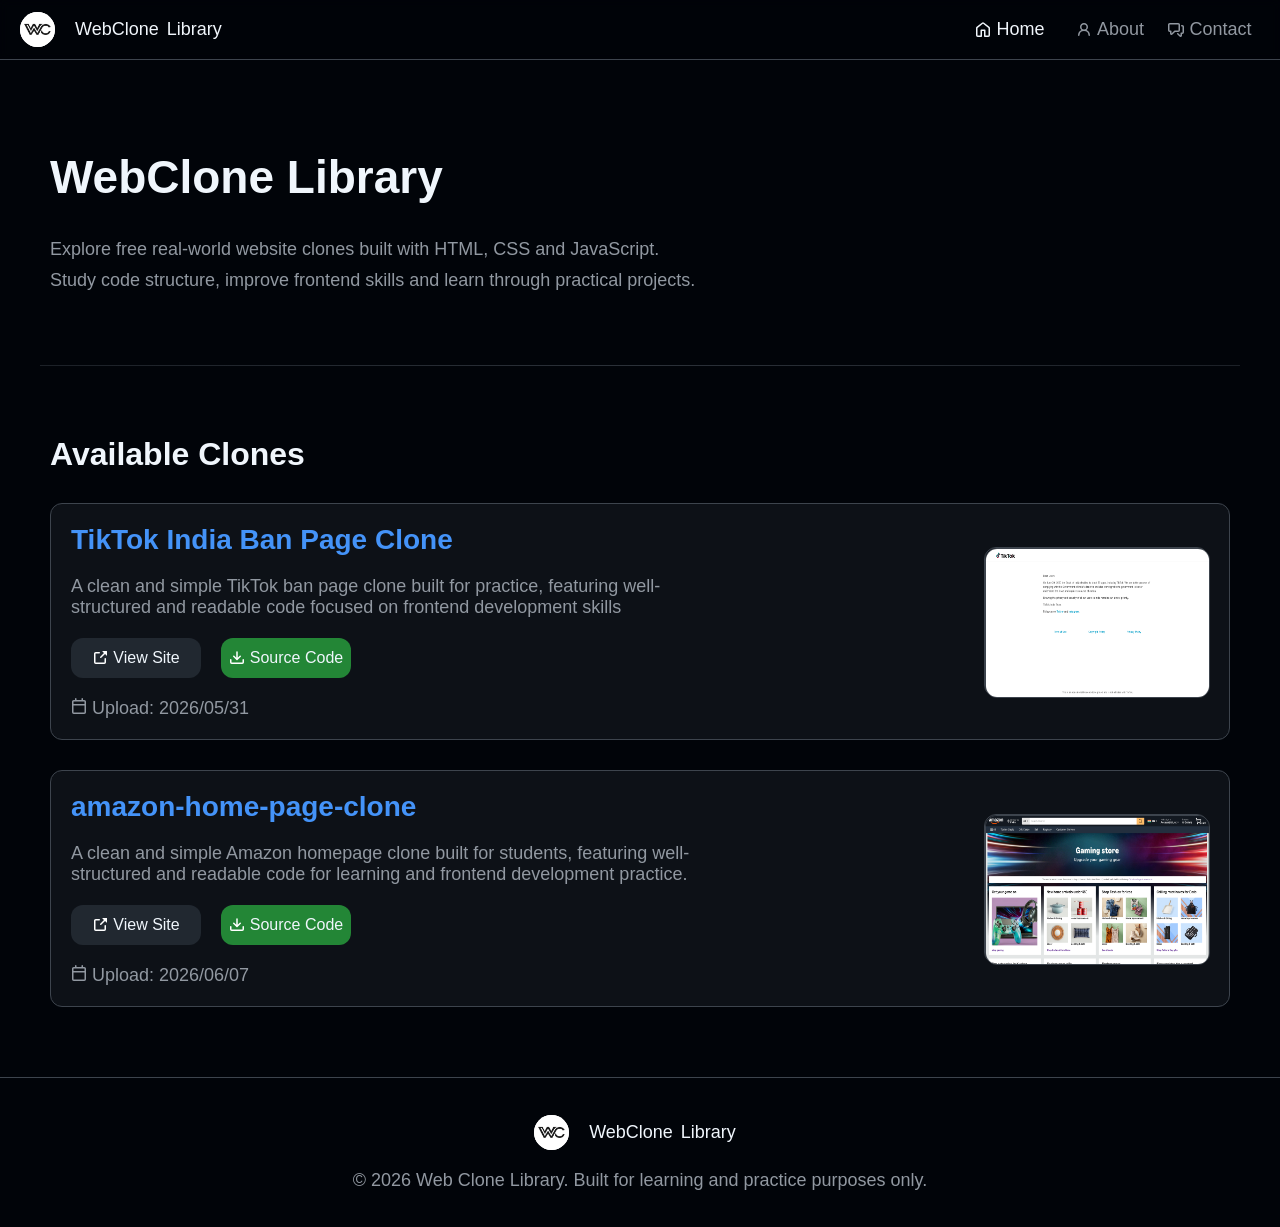
<file: index.html>
<!DOCTYPE html>
<html lang="en">

<head>
    <!-- =========================
         BASIC SETUP
    ========================== -->
    <meta charset="UTF-8">
    <meta http-equiv="X-UA-Compatible" content="IE=edge">
    <meta name="viewport" content="width=device-width, initial-scale=1.0">

    <!-- =========================
         SEO
    ========================== -->
    <title>WebClone Library | Real Website Clones for Frontend Learning</title>

    <meta name="description"
        content="WebClone Library is a free collection of real-world website clones built for students and developers. Study layouts, analyze code structure, and improve HTML, CSS, and JavaScript skills through practical frontend projects.">

    <meta name="keywords"
        content="website clones, frontend projects, html css javascript projects, web development learning, clone websites, frontend practice projects, webclone library">

    <meta name="author" content="Arman Hasan">

    <meta name="robots" content="index, follow">
    <meta name="googlebot" content="index, follow">

    <meta name="theme-color" content="#000000">

    <!-- =========================
         CANONICAL URL
    ========================== -->
    <link rel="canonical" href="https://armanhasancoder.github.io/webclone-library/">

    <!-- =========================
         LANGUAGE
    ========================== -->
    <link rel="alternate" hreflang="en" href="https://armanhasancoder.github.io/webclone-library/">

    <!-- =========================
         FAVICONS
    ========================== -->
    <link rel="icon" type="image/png" sizes="96x96"
        href="https://armanhasancoder.github.io/webclone-library/favicon-96x96.png">
    <link rel="icon" type="image/svg+xml" href="https://armanhasancoder.github.io/webclone-library/favicon.svg">
    <link rel="shortcut icon" href="https://armanhasancoder.github.io/webclone-library/favicon.ico">
    <link rel="apple-touch-icon" sizes="180x180"
        href="https://armanhasancoder.github.io/webclone-library/apple-touch-icon.png">

    <!-- =========================
         PWA
    ========================== -->
    <meta name="apple-mobile-web-app-title" content="WebClone Library">
    <link rel="manifest" href="https://armanhasancoder.github.io/webclone-library/site.webmanifest">

    <!-- =========================
         OPEN GRAPH
    ========================== -->
    <meta property="og:type" content="website">
    <meta property="og:site_name" content="WebClone Library">

    <meta property="og:title" content="WebClone Library | Real Website Clones for Frontend Learning">

    <meta property="og:description"
        content="Explore real-world website clones, learn frontend development, and improve your HTML, CSS, and JavaScript skills through practical projects.">

    <meta property="og:url" content="https://armanhasancoder.github.io/webclone-library/">

    <meta property="og:image" content="https://armanhasancoder.github.io/webclone-library/og-image.png">

    <meta property="og:image:width" content="1200">
    <meta property="og:image:height" content="630">

    <!-- =========================
         TWITTER / X
    ========================== -->
    <meta name="twitter:card" content="summary_large_image">

    <meta name="twitter:title" content="WebClone Library | Real Website Clones">

    <meta name="twitter:description"
        content="A scalable collection of real-world website clones handcrafted for learning modern frontend development.">

    <meta name="twitter:image" content="https://armanhasancoder.github.io/webclone-library/og-image.png">

    <!-- =========================
         ORGANIZATION SCHEMA
    ========================== -->
    <script type="application/ld+json">
{
  "@context": "https://schema.org",
  "@type": "Organization",
  "name": "WebClone Library",
  "url": "https://armanhasancoder.github.io/webclone-library/",
  "description": "A free collection of real-world website clones built for students and developers to learn frontend development through practical HTML, CSS and JavaScript projects.",
  "founder": {
    "@type": "Person",
    "name": "Arman Hasan"
  },
  "sameAs": [
    "https://github.com/armanhasancoder"
  ]
}
</script>

    <!-- =========================
         COLLECTION PAGE SCHEMA
    ========================== -->
    <script type="application/ld+json">
{
  "@context": "https://schema.org",
  "@type": "CollectionPage",
  "name": "WebClone Library",
  "url": "https://armanhasancoder.github.io/webclone-library/",
  "description": "A free collection of real-world website clones built for students and developers to learn frontend development through practical HTML, CSS and JavaScript projects.",
  "publisher": {
    "@type": "Organization",
    "name": "WebClone Library"
  },
  "about": {
    "@type": "Thing",
    "name": "Frontend Development"
  }
}
</script>

    <!-- =========================
         STYLESHEET
    ========================== -->
    <link rel="stylesheet" href="style.css">
</head>

<body>
    <header>
        <div class="nav-bar">

            <div class="logo">
                <a href="https://armanhasancoder.github.io/webclone-library/index.html" class="logo"
                    aria-label="WebClone Library Home">
                    <img src="assets/icons/main-logo.svg" alt="WebClone Library Logo" class="logo-img">
                    <p class="logo-text">WebClone <span>Library</span></p>
                </a>
            </div>


            <div class="nav-link-row">

                <a class="nav-link active" href="https://armanhasancoder.github.io/webclone-library/index.html" aria-current="page">
                    <svg xmlns="http://www.w3.org/2000/svg" viewBox="0 0 16 16" width="16" height="16"
                        class="nav-link-svg active">
                        <path
                            d="M6.906.664a1.749 1.749 0 0 1 2.187 0l5.25 4.2c.415.332.657.835.657 1.367v7.019A1.75 1.75 0 0 1 13.25 15h-3.5a.75.75 0 0 1-.75-.75V9H7v5.25a.75.75 0 0 1-.75.75h-3.5A1.75 1.75 0 0 1 1 13.25V6.23c0-.531.242-1.034.657-1.366l5.25-4.2Zm1.25 1.171a.25.25 0 0 0-.312 0l-5.25 4.2a.25.25 0 0 0-.094.196v7.019c0 .138.112.25.25.25H5.5V8.25a.75.75 0 0 1 .75-.75h3.5a.75.75 0 0 1 .75.75v5.25h2.75a.25.25 0 0 0 .25-.25V6.23a.25.25 0 0 0-.094-.195Z">
                        </path>
                    </svg>
                    Home
                </a>
                <a class="nav-link" href="https://armanhasancoder.github.io/webclone-library/about.html" aria-current="page">
                    <svg xmlns="http://www.w3.org/2000/svg" viewBox="0 0 16 16" width="16" height="16"
                        class="nav-link-svg">
                        <path
                            d="M10.561 8.073a6.005 6.005 0 0 1 3.432 5.142.75.75 0 1 1-1.498.07 4.5 4.5 0 0 0-8.99 0 .75.75 0 0 1-1.498-.07 6.004 6.004 0 0 1 3.431-5.142 3.999 3.999 0 1 1 5.123 0ZM10.5 5a2.5 2.5 0 1 0-5 0 2.5 2.5 0 0 0 5 0Z">
                        </path>
                    </svg>
                    About
                </a>
                <a class="nav-link" href="https://armanhasancoder.github.io/webclone-library/contact.html" aria-current="page">
                    <svg xmlns="http://www.w3.org/2000/svg" viewBox="0 0 16 16" width="16" height="16"
                        class="nav-link-svg">
                        <path
                            d="M1.75 1h8.5c.966 0 1.75.784 1.75 1.75v5.5A1.75 1.75 0 0 1 10.25 10H7.061l-2.574 2.573A1.458 1.458 0 0 1 2 11.543V10h-.25A1.75 1.75 0 0 1 0 8.25v-5.5C0 1.784.784 1 1.75 1ZM1.5 2.75v5.5c0 .138.112.25.25.25h1a.75.75 0 0 1 .75.75v2.19l2.72-2.72a.749.749 0 0 1 .53-.22h3.5a.25.25 0 0 0 .25-.25v-5.5a.25.25 0 0 0-.25-.25h-8.5a.25.25 0 0 0-.25.25Zm13 2a.25.25 0 0 0-.25-.25h-.5a.75.75 0 0 1 0-1.5h.5c.966 0 1.75.784 1.75 1.75v5.5A1.75 1.75 0 0 1 14.25 12H14v1.543a1.458 1.458 0 0 1-2.487 1.03L9.22 12.28a.749.749 0 0 1 .326-1.275.749.749 0 0 1 .734.215l2.22 2.22v-2.19a.75.75 0 0 1 .75-.75h1a.25.25 0 0 0 .25-.25Z">
                        </path>
                    </svg>
                    Contact
                </a>
            </div>

        </div>
    </header>

    <main>
        <section class="hero">
            <h1 class="hero-heading">WebClone Library</h1>
            <p class="hero-pera">Explore free real-world website clones built with HTML, CSS and JavaScript. Study code
                structure, improve frontend skills and learn through practical projects.</p>
            <!-- <div class="divider"></div> -->
        </section>

        <div class="divider"></div>

        <section>
            <h2>Available Clones</h2>
            <!-- <p class="section-heading">Lorem ipsum dolor sit, amet consectetur adipisicing elit. Atque provident non ex
                ducimus quasi a</p> -->
            <div class="card-container">

                <div class="card">

                    <div class="card-detail">
                        <h3>
                            <a class="card-detail-btn"
                                href="https://armanhasancoder.github.io/webclone-library/clone-sites/tiktok-india-ban-page-clone/index.html"
                                target="_blank" rel="noopener noreferrer">TikTok India Ban Page Clone
                            </a>
                        </h3>
                        <p class="card-pera">A clean and simple TikTok ban page clone built for practice, featuring
                            well-structured and readable code focused on frontend development skills</p>
                        <div class="btn-group">
                            <a class="btn deactive"
                                href="https://armanhasancoder.github.io/webclone-library/clone-sites/tiktok-india-ban-page-clone/index.html"
                                target="_blank" rel="noopener noreferrer">
                                <img src="https://armanhasancoder.github.io/webclone-library/assets/icons/external link.svg"
                                    aria-hidden="true">
                                View Site
                            </a>
                            <a href="https://armanhasancoder.github.io/webclone-library/clone-sites/00_zip-for download/tiktok-india-ban-page-clone.zip"
                                class="btn" download>
                                <img src="assets/icons/download.svg" aria-hidden="true">
                                Source Code
                            </a>
                        </div>
                        <div class="tags">
                            <p>
                                <img src="https://armanhasancoder.github.io/webclone-library/assets/icons/date.svg"
                                    aria-hidden="true">
                                Upload: 2026/05/31
                            </p>
                        </div>

                    </div>

                    <div class="card-img">
                        <a target="_blank"
                            href="https://armanhasancoder.github.io/webclone-library/clone-sites/tiktok-india-ban-page-clone/index.html"
                            rel="noopener noreferrer"><img class="card-img"
                                src="https://armanhasancoder.github.io/webclone-library/assets/images/tiktok-screenshort.png"
                                alt="TikTok India Ban Page Clone built with HTML and CSS" loading="lazy"></a>
                    </div>
                </div>

                <div class="card">

                    <div class="card-detail">
                        <h3>
                            <a class="card-detail-btn"
                                href="https://armanhasancoder.github.io/webclone-library/clone-sites/amazon-home-page-clone/index.html"
                                target="_blank" rel="noopener noreferrer">amazon-home-page-clone
                            </a>
                        </h3>
                        <p class="card-pera">A clean and simple Amazon homepage clone built for students, featuring
                            well-structured and readable code for learning and frontend development practice.</p>
                        <div class="btn-group">
                            <a class="btn deactive"
                                href="https://armanhasancoder.github.io/webclone-library/clone-sites/amazon-home-page-clone/index.html"
                                target="_blank" rel="noopener noreferrer">
                                <img src="https://armanhasancoder.github.io/webclone-library/assets/icons/external link.svg"
                                    aria-hidden="true">
                                View Site
                            </a>
                            <a href="https://armanhasancoder.github.io/webclone-library/clone-sites/00_zip-for download/amazon-home-page-clone.zip"
                                class="btn" download>
                                <img src="https://armanhasancoder.github.io/webclone-library/assets/icons/download.svg"
                                    aria-hidden="true">
                                Source Code
                            </a>
                        </div>
                        <div class="tags">
                            <p>
                                <img src="https://armanhasancoder.github.io/webclone-library/assets/icons/date.svg"
                                    aria-hidden="true">
                                Upload: 2026/06/07
                            </p>
                        </div>

                    </div>

                    <div class="card-img">
                        <a target="_blank"
                            href="https://armanhasancoder.github.io/webclone-library/clone-sites/amazon-home-page-clone/index.html"
                            rel="noopener noreferrer"><img class="card-img"
                                src="https://armanhasancoder.github.io/webclone-library/assets/images/amazon-clone-screenshort.png"
                                alt="amazon-home-page-clone built with HTML and CSS" loading="lazy"></a>
                    </div>
                </div>


            </div>
        </section>
    </main>

    <footer>
        <div class="logo">
            <a href="https://armanhasancoder.github.io/webclone-library/index.html" class="logo">
                <img src="https://armanhasancoder.github.io/webclone-library/assets/icons/main-logo.svg"
                    alt="WebClone Library Logo" class="logo-img">
                <p class="logo-text">WebClone <span>Library</span></p>
            </a>
        </div>
        <p>© 2026 Web Clone Library. Built for learning and practice purposes only.</p>
    </footer>
    <script src="script.js"></script>


</body>

</html>
</file>
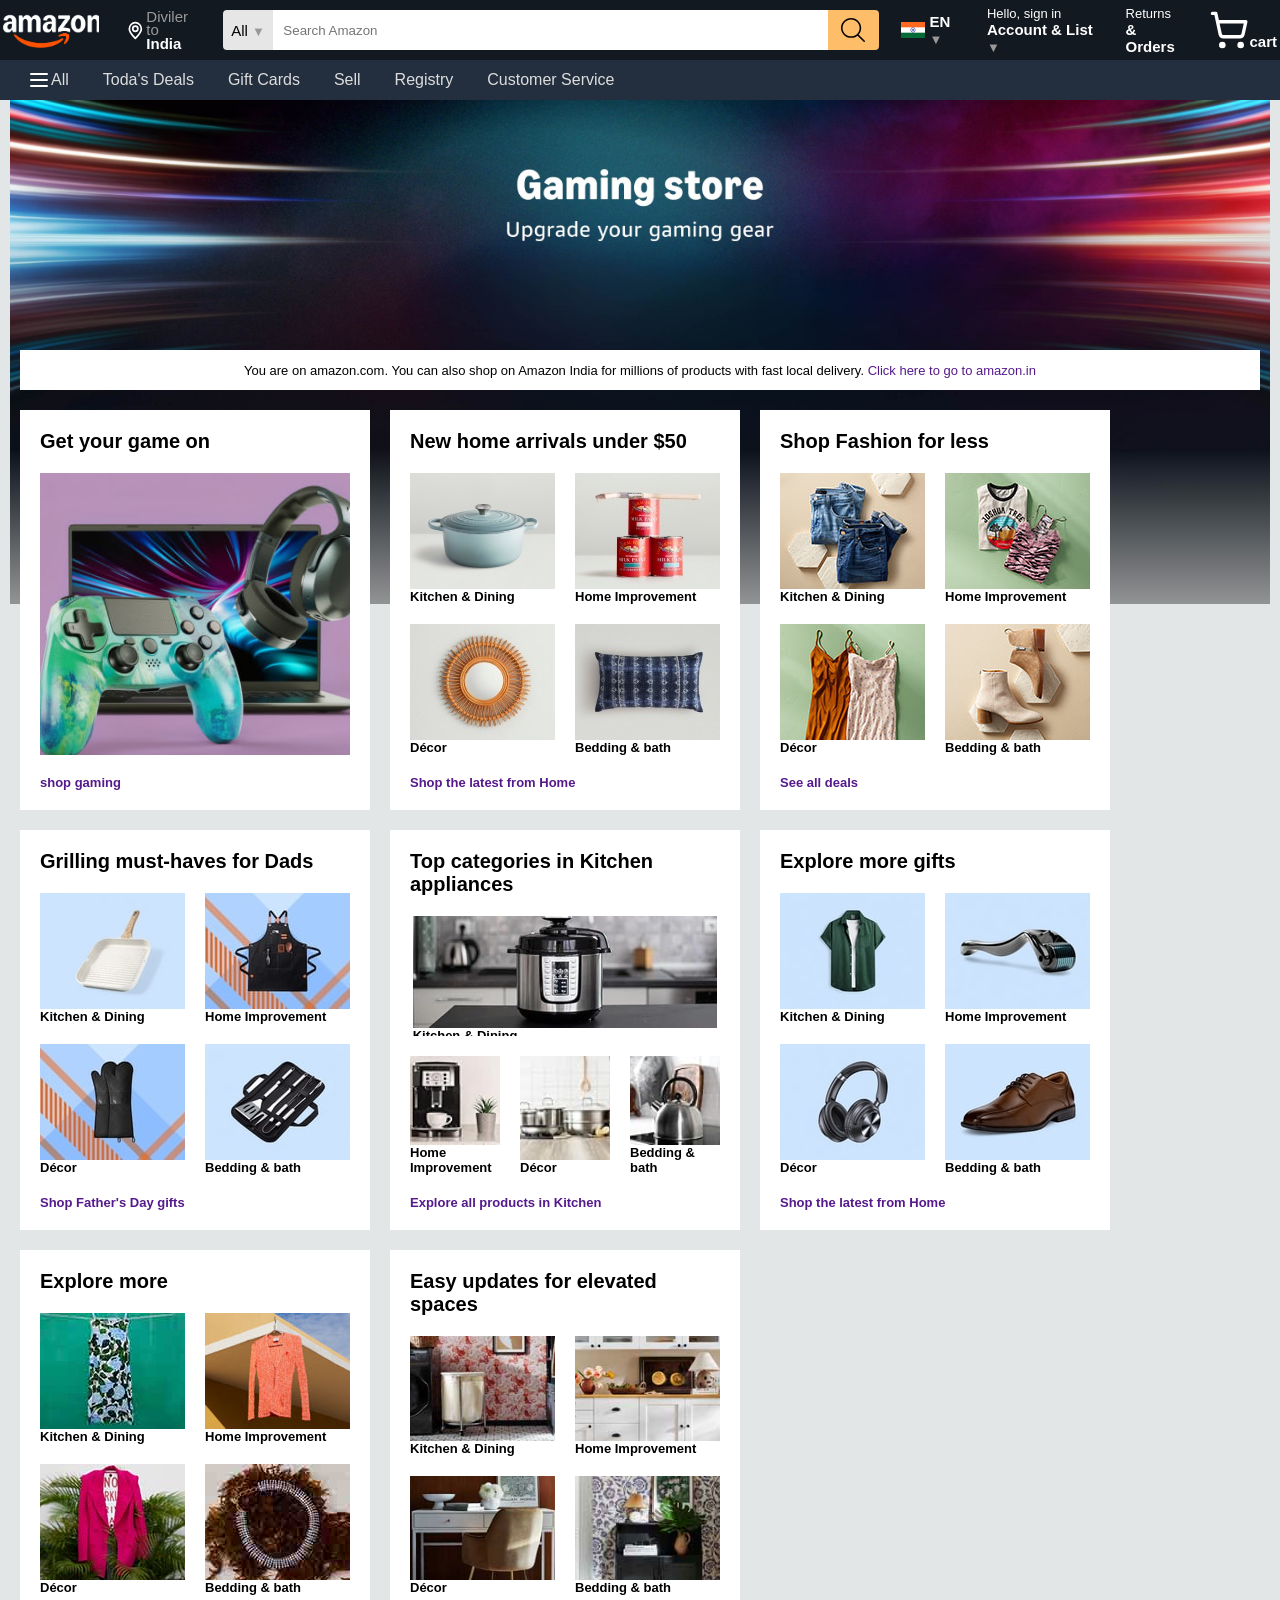
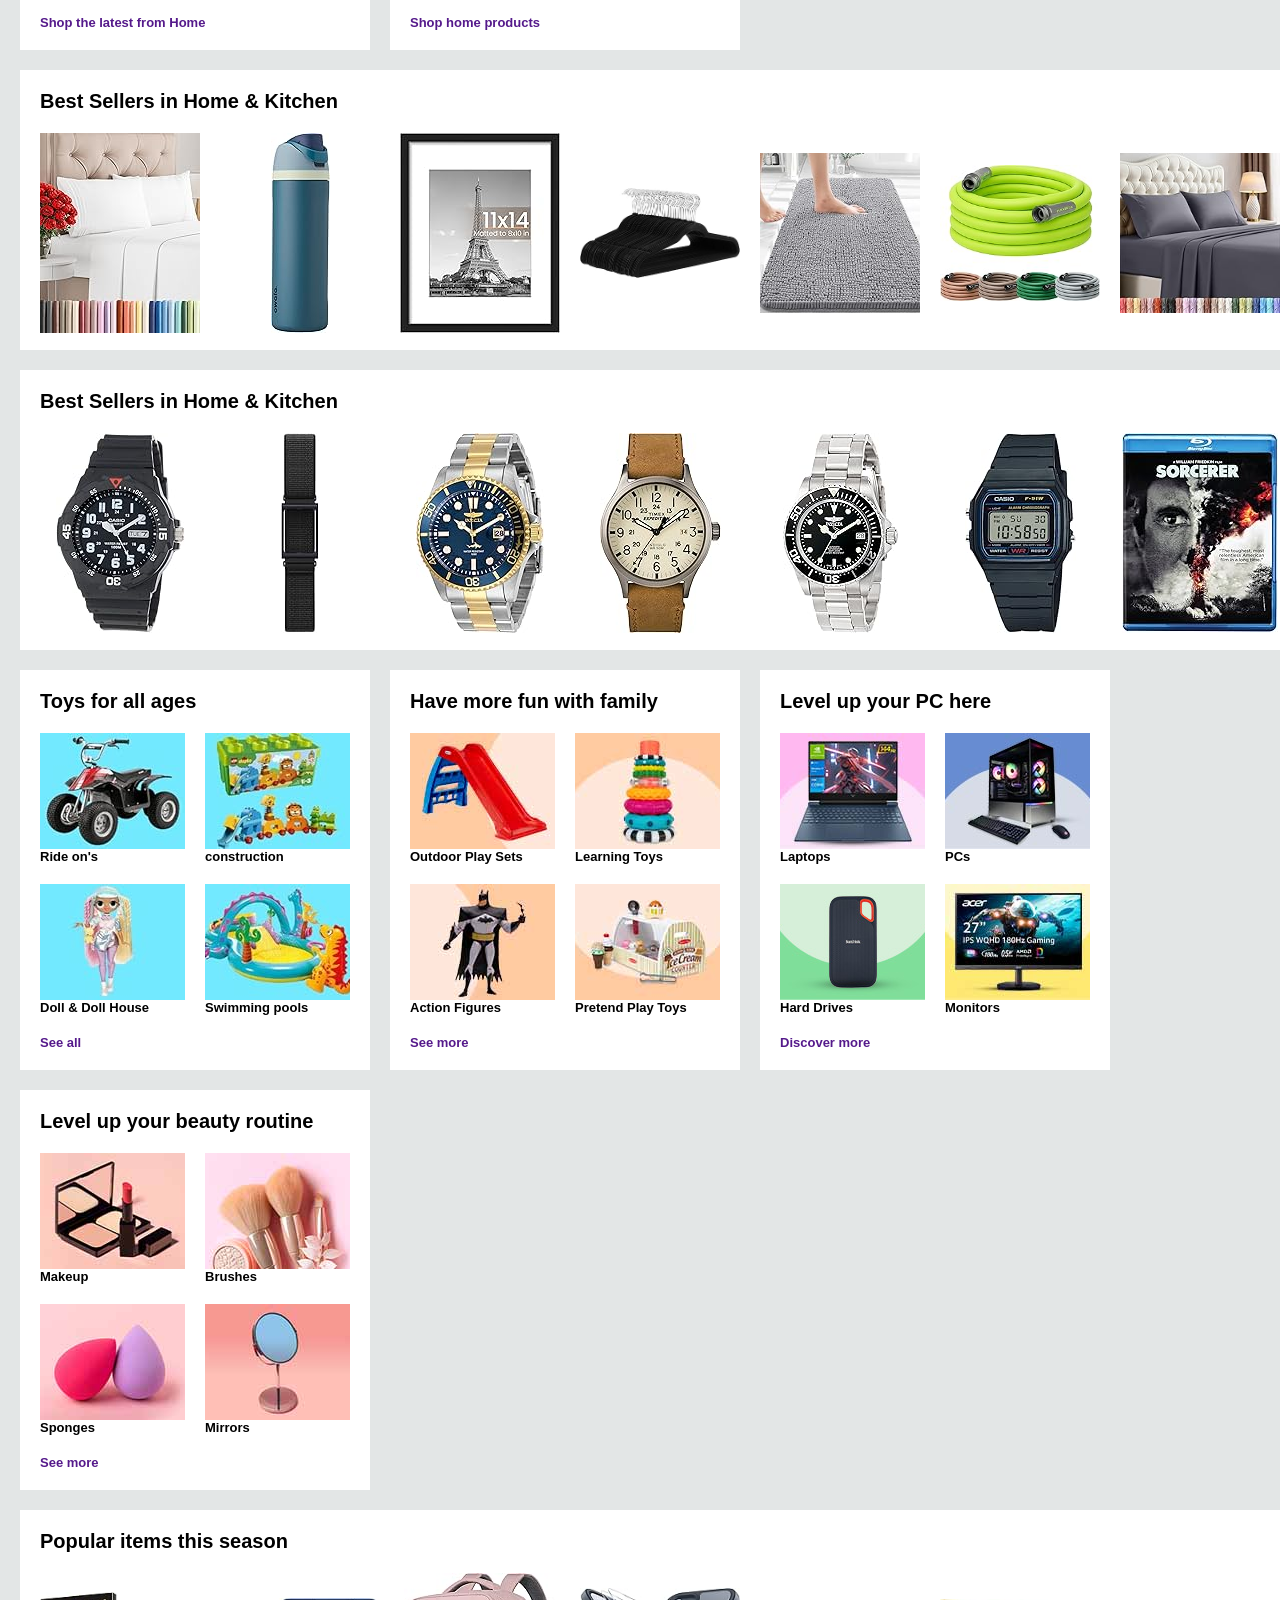
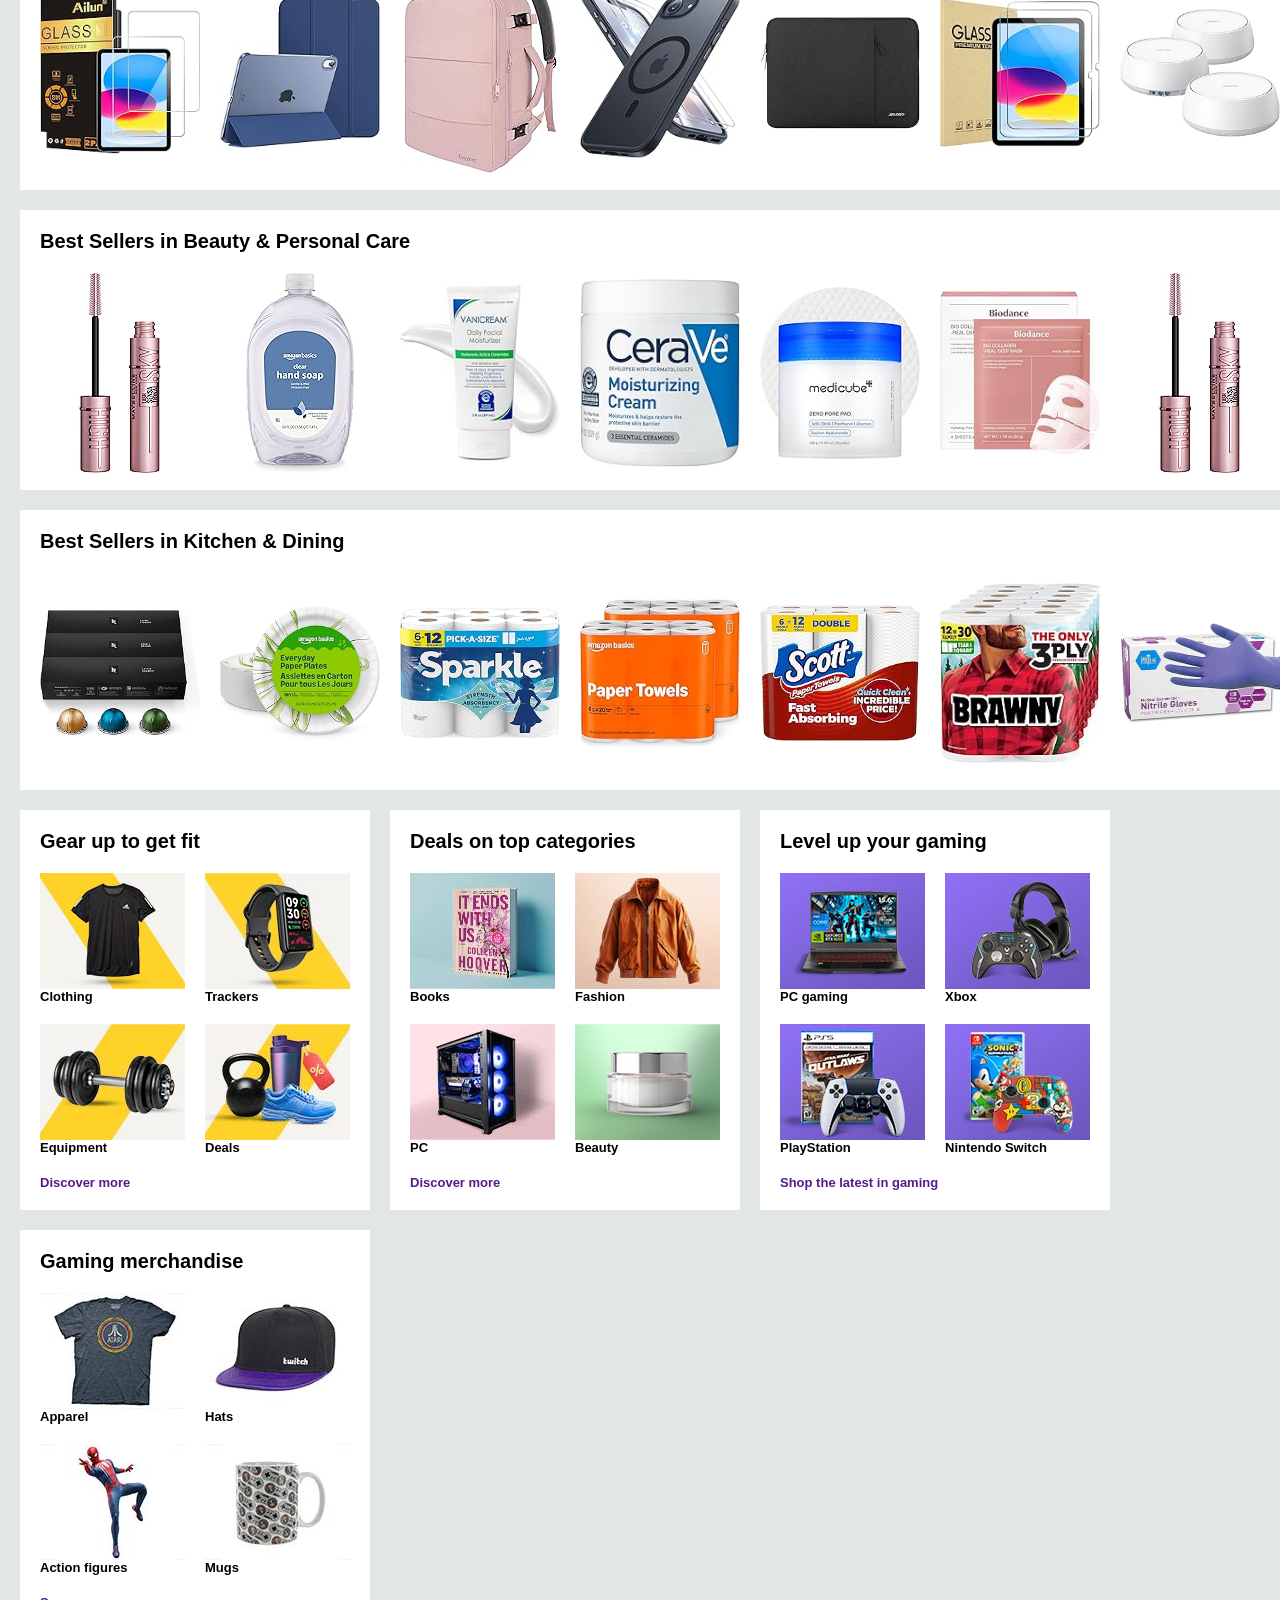
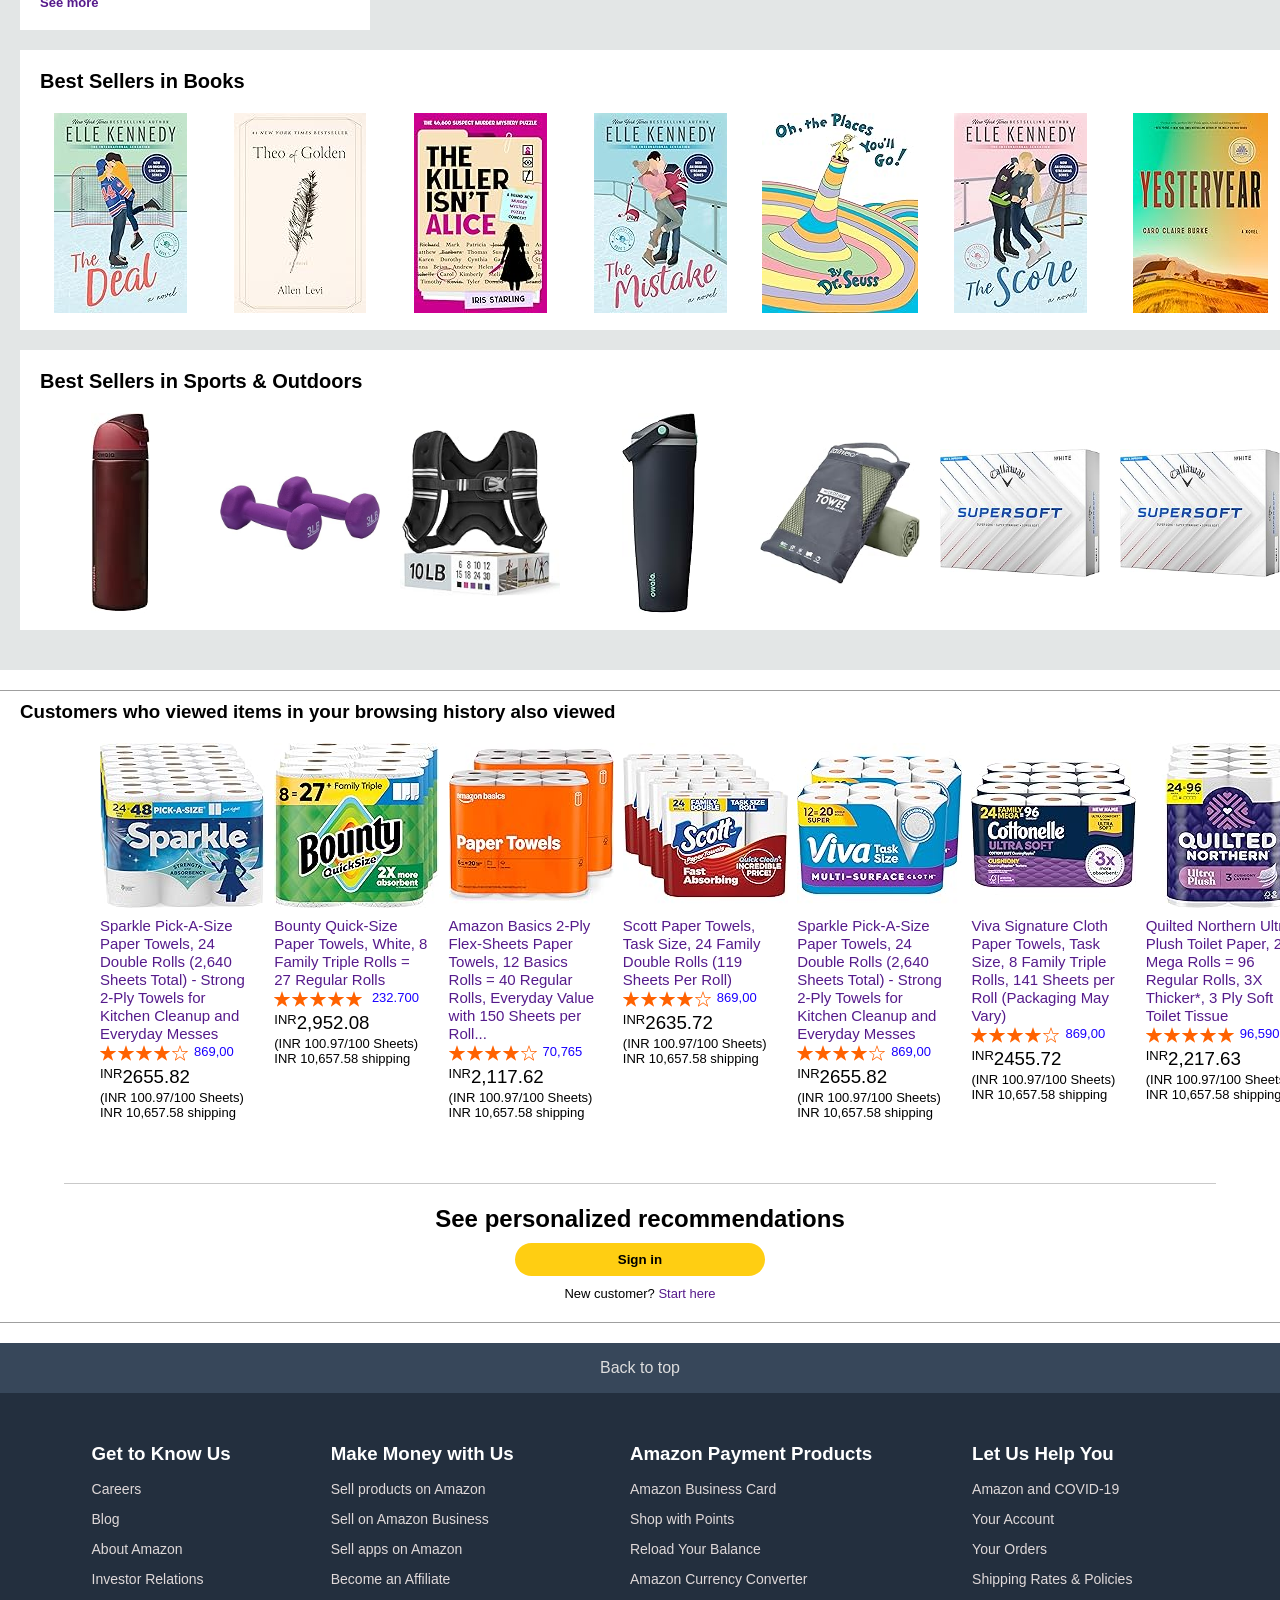
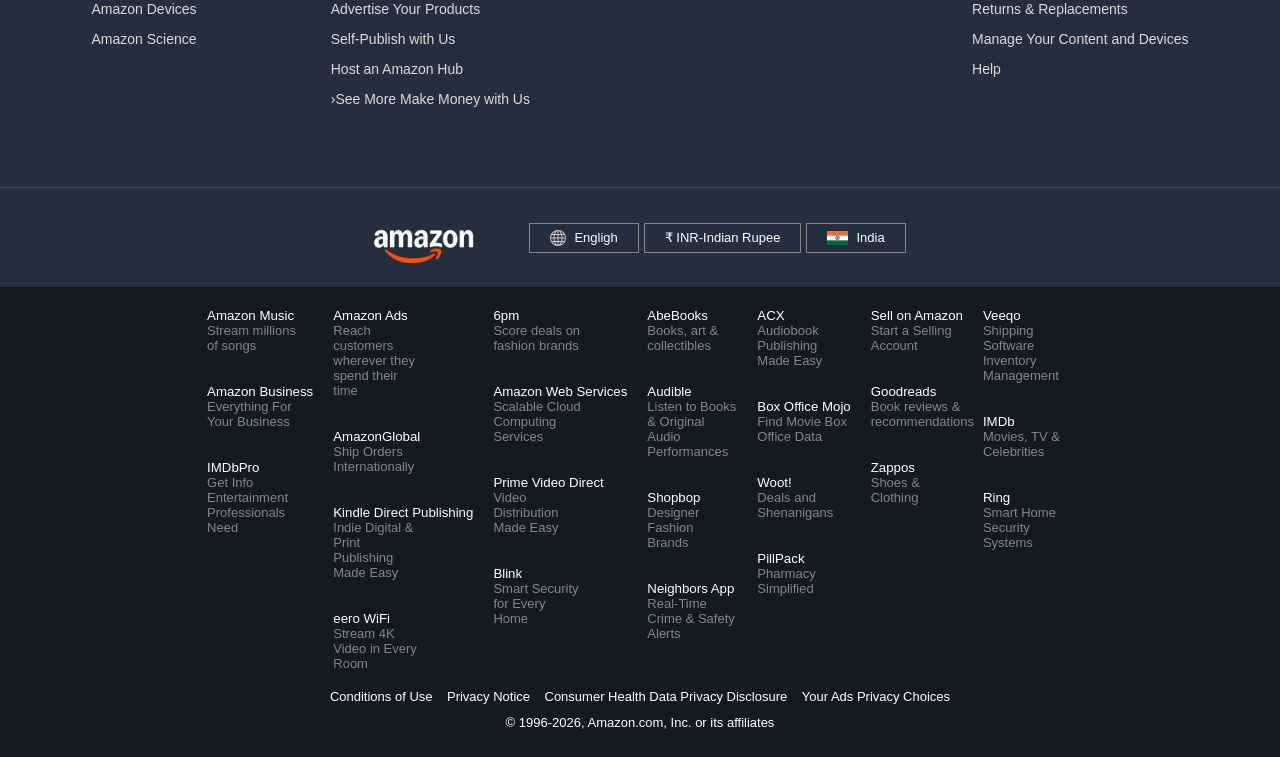
<file: clone-sites/amazon-home-page-clone/index.html>
<!DOCTYPE html>
<html lang="en">

<head>
    <meta charset="UTF-8">
    <meta name="viewport" content="width=device-width, initial-scale=1.0">
    <title>Amazon.com. Spend less. Smile more.</title>
    <link rel="stylesheet" href="style.css">
    <!-- <link rel="stylesheet" href="responsive_style.css"> -->
    <!-- <link rel="stylesheet" href="temp.css"> -->


    <link rel="icon" type="image/png" href="assets/favicon package/favicon-96x96.png" sizes="96x96" />
    <link rel="icon" type="image/svg+xml" href="assets/favicon package/favicon.svg" />
    <link rel="shortcut icon" href="assets/favicon package/favicon.ico" />
    <link rel="apple-touch-icon" sizes="180x180" href="assets/favicon package/apple-touch-icon.png" />
</head>

<body>
    <header id="home">

        <div class="nav-primary">
            <div class="logo nav-content nav-contents">
                <!-- <img src="assets/icons/amazon-logo.png" alt="amazon-logo" width="100%"> -->
                <div class="logo-img"></div>
                <!-- <a class="logo-img" href=""></a> -->

            </div>

            <div class="location nav-content nav-contents">

                <div class="location-logo"></div>
                <!-- <p class="light-text-pera">Diliver to <b class="light-text">India</b></p> -->
                <div class="location-text">
                    <p class="light-text-pera">Diviler to</p>
                    <p class="light-text bold-text">India</p>
                </div>
            </div>

            <div class="searchbar nav-content">
                <div class="search-dropdown">
                    <P>All <span class="small-text light-text-pera">▼</span></P>
                </div>
                <input type="search" class="searchbar-input" placeholder="Search Amazon">
                <button class="search-btn"><img src="assets/icons/search.svg"></button>
            </div>

            <div class="lang-container nav-content nav-contents">
                <img height="16px" src="assets/icons/Flag_of_India.svg" alt="indian flag">
                <p class="light-text bold-text">EN <span class="small-text light-text-pera">▼</span></p>
            </div>

            <div class="sign-in-container nav-contents">
                <p class="light-text small-text">Hello, sign in</p>
                <p class="light-text bold-text">Account & List <span class="small-text light-text-pera">▼</span></p>
            </div>

            <div class="orders-conntainer nav-contents">
                <p class="light-text small-text">Returns</p>
                <p class="light-text bold-text">& Orders</p>
            </div>

            <div class="nav-content nav-contents">
                <div class="nav-content cart-container ">
                    <img height="40px" src="assets/icons/cart.svg">
                    <p class="light-text bold-text">cart</p>
                </div>
            </div>

        </div>

        <div class="nav-secondery">
            <a href="" class="nav-secondery-content"><img src="assets/icons/humberger.svg" height="24px">All</a>
            <a href="" class="nav-secondery-content">Toda's Deals</a>
            <a href="" class="nav-secondery-content">Gift Cards</a>
            <a href="" class="nav-secondery-content">Sell</a>
            <a href="" class="nav-secondery-content">Registry</a>
            <a href="" class="nav-secondery-content">Customer Service</a>

        </div>


    </header>
    <main>
        <div class="main-banner-section">
            <div class="main-banner"></div>
        </div>
        <section class="card-section">
            <div class="msg-belt">
                <p class="small-text">You are on amazon.com. You can also shop on Amazon India for millions of products
                    with fast local
                    delivery. <a href="">Click here to go to amazon.in</a></p>
            </div>

            <div class="shopping-cards-group">
                <div class="shopping-card">
                    <h3>Get your game on</h3>
                    <div class="card-img-group">
                        <img src="assets/images/card-1.jpg">
                    </div>
                    <a href="">shop gaming</a>
                </div>
                <div class="shopping-card">
                    <h3>New home arrivals under $50</h3>
                    <div class="card-img-group">
                        <div class="card-img"><img src="assets/images/card-2 img-1.jpg" alt="">
                            <p class="small-text bold-text">Kitchen & Dining</p>
                        </div>
                        <div class="card-img"><img src="assets/images/card-2 img-2.jpg" alt="">
                            <p class="small-text bold-text">Home Improvement</p>
                        </div>
                    </div>
                    <div class="card-img-group">
                        <div class="card-img"><img src="assets/images/card-2 img-3.jpg" alt="">
                            <p class="small-text bold-text">Décor</p>
                        </div>
                        <div class="card-img"><img src="assets/images/card-2 img-4.jpg" alt="">
                            <p class="small-text bold-text">Bedding & bath</p>
                        </div>
                    </div>
                    <a href="">Shop the latest from Home</a>
                </div>

                <div class="shopping-card">
                    <h3>Shop Fashion for less</h3>
                    <div class="card-img-group">
                        <div class="card-img"><img src="assets/images/card-3 img-1.jpg" alt="">
                            <p class="small-text bold-text">Kitchen & Dining</p>
                        </div>
                        <div class="card-img"><img src="assets/images/card-3 img-2.jpg" alt="">
                            <p class="small-text bold-text">Home Improvement</p>
                        </div>
                    </div>
                    <div class="card-img-group">
                        <div class="card-img"><img src="assets/images/card-3 img-3.jpg" alt="">
                            <p class="small-text bold-text">Décor</p>
                        </div>
                        <div class="card-img"><img src="assets/images/card-3 img-4.jpg" alt="">
                            <p class="small-text bold-text">Bedding & bath</p>
                        </div>
                    </div>
                    <a href="">See all deals</a>
                </div>

                <div class="shopping-card">
                    <h3>Grilling must-haves for Dads</h3>
                    <div class="card-img-group">
                        <div class="card-img"><img src="assets/images/card-4 img-1.jpg" alt="">
                            <p class="small-text bold-text">Kitchen & Dining</p>
                        </div>
                        <div class="card-img"><img src="assets/images/card-4 img-2.jpg" alt="">
                            <p class="small-text bold-text">Home Improvement</p>
                        </div>
                    </div>
                    <div class="card-img-group">
                        <div class="card-img"><img src="assets/images/card-4 img-3.jpg" alt="">
                            <p class="small-text bold-text">Décor</p>
                        </div>
                        <div class="card-img"><img src="assets/images/card-4 img-4.jpg" alt="">
                            <p class="small-text bold-text">Bedding & bath</p>
                        </div>
                    </div>
                    <a href="">Shop Father's Day gifts</a>
                </div>

                <div class="shopping-card">
                    <h3>Top categories in Kitchen appliances</h3>
                    <div class="card-img-group">
                        <div class="card-img"><img src="assets/images/card-5 img-1.jpg" alt="">
                            <p class="small-text bold-text">Kitchen & Dining</p>
                        </div>

                    </div>
                    <div class="card-img-group">
                        <div class="card-img"><img src="assets/images/card-5 img-2.jpg" alt="">
                            <p class="small-text bold-text">Home Improvement</p>
                        </div>
                        <div class="card-img"><img src="assets/images/card-5 img-3.jpg" alt="">
                            <p class="small-text bold-text">Décor</p>
                        </div>
                        <div class="card-img"><img src="assets/images/card-5 img-4.jpg" alt="">
                            <p class="small-text bold-text">Bedding & bath</p>
                        </div>
                    </div>
                    <a href="">Explore all products in Kitchen</a>
                </div>

                <div class="shopping-card">
                    <h3>Explore more gifts</h3>
                    <div class="card-img-group">
                        <div class="card-img"><img src="assets/images/card-6 img-1.jpg" alt="">
                            <p class="small-text bold-text">Kitchen & Dining</p>
                        </div>
                        <div class="card-img"><img src="assets/images/card-6 img-2.jpg" alt="">
                            <p class="small-text bold-text">Home Improvement</p>
                        </div>
                    </div>
                    <div class="card-img-group">
                        <div class="card-img"><img src="assets/images/card-6 img-3.jpg" alt="">
                            <p class="small-text bold-text">Décor</p>
                        </div>
                        <div class="card-img"><img src="assets/images/card-6 img-4.jpg" alt="">
                            <p class="small-text bold-text">Bedding & bath</p>
                        </div>
                    </div>
                    <a href="">Shop the latest from Home</a>
                </div>

                <div class="shopping-card">
                    <h3>Explore more</h3>
                    <div class="card-img-group">
                        <div class="card-img"><img src="assets/images/card-7 img-1.jpg" alt="">
                            <p class="small-text bold-text">Kitchen & Dining</p>
                        </div>
                        <div class="card-img"><img src="assets/images/card-7 img-2.jpg" alt="">
                            <p class="small-text bold-text">Home Improvement</p>
                        </div>
                    </div>
                    <div class="card-img-group">
                        <div class="card-img"><img src="assets/images/card-7 img-3.jpg" alt="">
                            <p class="small-text bold-text">Décor</p>
                        </div>
                        <div class="card-img"><img src="assets/images/card-7 img-4.jpg" alt="">
                            <p class="small-text bold-text">Bedding & bath</p>
                        </div>
                    </div>
                    <a href="">Shop the latest from Home</a>
                </div>

                <div class="shopping-card">
                    <h3>Easy updates for elevated spaces</h3>
                    <div class="card-img-group">
                        <div class="card-img"><img src="assets/images/card-8 img-1.jpg" alt="">
                            <p class="small-text bold-text">Kitchen & Dining</p>
                        </div>
                        <div class="card-img"><img src="assets/images/card-8 img-2.jpg" alt="">
                            <p class="small-text bold-text">Home Improvement</p>
                        </div>
                    </div>
                    <div class="card-img-group">
                        <div class="card-img"><img src="assets/images/card-8 img-3.jpg" alt="">
                            <p class="small-text bold-text">Décor</p>
                        </div>
                        <div class="card-img"><img src="assets/images/card-8 img-4.jpg" alt="">
                            <p class="small-text bold-text">Bedding & bath</p>
                        </div>
                    </div>
                    <a href="">Shop home products</a>
                </div>

                <div class="shopping-card shopping-card-belt">
                    <h3>Best Sellers in Home & Kitchen</h3>
                    <div class="shopping-card-belt-imgs">
                        <img src="assets/images/card-9 img-1.jpg" alt="">
                        <img src="assets/images/card-9 img-2.jpg" alt="">
                        <img src="assets/images/card-9 img-3.jpg" alt="">
                        <img src="assets/images/card-9 img-4.jpg" alt="">
                        <img src="assets/images/card-9 img-5.jpg" alt="">
                        <img src="assets/images/card-9 img-6.jpg" alt="">
                        <img src="assets/images/card-9 img-7.jpg" alt="">
                    </div>
                </div>

                <div class="shopping-card shopping-card-belt">
                    <h3>Best Sellers in Home & Kitchen</h3>
                    <div class="shopping-card-belt-imgs">
                        <img src="assets/images/card-10 img-1.jpg" alt="">
                        <img src="assets/images/card-10 img-2.jpg" alt="">
                        <img src="assets/images/card-10 img-3.jpg" alt="">
                        <img src="assets/images/card-10 img-4.jpg" alt="">
                        <img src="assets/images/card-10 img-5.jpg" alt="">
                        <img src="assets/images/card-10 img-6.jpg" alt="">
                        <img src="assets/images/card-10 img-7.jpg" alt="">
                        <img src="assets/images/card-10 img-8.jpg" alt="">
                    </div>
                </div>

                <div class="shopping-card">
                    <h3>Toys for all ages</h3>
                    <div class="card-img-group">
                        <div class="card-img"><img src="assets/images/card-11 img-1.jpg" alt="">
                            <p class="small-text bold-text">Ride on's</p>
                        </div>
                        <div class="card-img"><img src="assets/images/card-11 img-2.jpg" alt="">
                            <p class="small-text bold-text">construction</p>
                        </div>
                    </div>
                    <div class="card-img-group">
                        <div class="card-img"><img src="assets/images/card-11 img-3.jpg" alt="">
                            <p class="small-text bold-text">Doll & Doll House</p>
                        </div>
                        <div class="card-img"><img src="assets/images/card-11 img-4.jpg" alt="">
                            <p class="small-text bold-text">Swimming pools</p>
                        </div>
                    </div>
                    <a href="">See all</a>
                </div>

                <div class="shopping-card">
                    <h3>Have more fun with family</h3>
                    <div class="card-img-group">
                        <div class="card-img"><img src="assets/images/card-12 img-1.jpg" alt="">
                            <p class="small-text bold-text">Outdoor Play Sets</p>

                        </div>
                        <div class="card-img"><img src="assets/images/card-12 img-2.jpg" alt="">
                            <p class="small-text bold-text">Learning Toys</p>
                        </div>
                    </div>
                    <div class="card-img-group">
                        <div class="card-img"><img src="assets/images/card-12 img-3.jpg" alt="">
                            <p class="small-text bold-text">Action Figures</p>
                        </div>
                        <div class="card-img"><img src="assets/images/card-12 img-4.jpg" alt="">
                            <p class="small-text bold-text">Pretend Play Toys</p>
                        </div>
                    </div>
                    <a href="">See more</a>
                </div>

                <div class="shopping-card">
                    <h3>Level up your PC here</h3>
                    <div class="card-img-group">
                        <div class="card-img"><img src="assets/images/card-13 img-1.jpg" alt="">
                            <p class="small-text bold-text">Laptops</p>
                        </div>
                        <div class="card-img"><img src="assets/images/card-13 img-2.jpg" alt="">
                            <p class="small-text bold-text">PCs</p>
                        </div>
                    </div>
                    <div class="card-img-group">
                        <div class="card-img"><img src="assets/images/card-13 img-3.jpg" alt="">
                            <p class="small-text bold-text">Hard Drives</p>
                        </div>
                        <div class="card-img"><img src="assets/images/card-13 img-4.jpg" alt="">
                            <p class="small-text bold-text">Monitors</p>
                        </div>
                    </div>
                    <a href="">Discover more</a>
                </div>

                <div class="shopping-card">
                    <h3>Level up your beauty routine</h3>
                    <div class="card-img-group">
                        <div class="card-img"><img src="assets/images/card-14 img-1.jpg" alt="">
                            <p class="small-text bold-text">Makeup</p>
                        </div>
                        <div class="card-img"><img src="assets/images/card-14 img-2.jpg" alt="">
                            <p class="small-text bold-text">Brushes</p>
                        </div>
                    </div>
                    <div class="card-img-group">
                        <div class="card-img"><img src="assets/images/card-14 img-3.jpg" alt="">
                            <p class="small-text bold-text">Sponges</p>
                        </div>
                        <div class="card-img"><img src="assets/images/card-14 img-4.jpg" alt="">
                            <p class="small-text bold-text">Mirrors</p>
                        </div>
                    </div>
                    <a href="">See more</a>
                </div>

                <div class="shopping-card shopping-card-belt">
                    <h3>Popular items this season</h3>
                    <div class="shopping-card-belt-imgs">
                        <img src="assets/images/card-15 img-1.jpg" alt="">
                        <img src="assets/images/card-15 img-2.jpg" alt="">
                        <img src="assets/images/card-15 img-3.jpg" alt="">
                        <img src="assets/images/card-15 img-4.jpg" alt="">
                        <img src="assets/images/card-15 img-5.jpg" alt="">
                        <img src="assets/images/card-15 img-6.jpg" alt="">
                        <img src="assets/images/card-15 img-7.jpg" alt="">
                        <img src="assets/images/card-15 img-8.jpg" alt="">
                    </div>
                </div>

                <div class="shopping-card shopping-card-belt">
                    <h3>Best Sellers in Beauty & Personal Care</h3>
                    <div class="shopping-card-belt-imgs">
                        <img src="assets/images/card-16 img-1.jpg" alt="">
                        <img src="assets/images/card-16 img-2.jpg" alt="">
                        <img src="assets/images/card-16 img-3.jpg" alt="">
                        <img src="assets/images/card-16 img-4.jpg" alt="">
                        <img src="assets/images/card-16 img-5.jpg" alt="">
                        <img src="assets/images/card-16 img-6.jpg" alt="">
                        <img src="assets/images/card-16 img-7.jpg" alt="">
                        <img src="assets/images/card-16 img-8.jpg" alt="">
                    </div>
                </div>

                <div class="shopping-card shopping-card-belt">
                    <h3>Best Sellers in Kitchen & Dining</h3>
                    <div class="shopping-card-belt-imgs">
                        <img src="assets/images/card-17 img-1.jpg" alt="">
                        <img src="assets/images/card-17 img-2.jpg" alt="">
                        <img src="assets/images/card-17 img-3.jpg" alt="">
                        <img src="assets/images/card-17 img-4.jpg" alt="">
                        <img src="assets/images/card-17 img-5.jpg" alt="">
                        <img src="assets/images/card-17 img-6.jpg" alt="">
                        <img src="assets/images/card-17 img-7.jpg" alt="">
                        <img src="assets/images/card-17 img-8.jpg" alt="">
                    </div>
                </div>

                <div class="shopping-card">
                    <h3>Gear up to get fit</h3>
                    <div class="card-img-group">
                        <div class="card-img"><img src="assets/images/card-18 img-1.jpg" alt="">
                            <p class="small-text bold-text">Clothing</p>
                        </div>
                        <div class="card-img"><img src="assets/images/card-18 img-2.jpg" alt="">
                            <p class="small-text bold-text">Trackers</p>
                        </div>
                    </div>
                    <div class="card-img-group">
                        <div class="card-img"><img src="assets/images/card-18 img-3.jpg" alt="">
                            <p class="small-text bold-text">Equipment</p>
                        </div>
                        <div class="card-img"><img src="assets/images/card-18 img-4.jpg" alt="">
                            <p class="small-text bold-text">Deals</p>
                        </div>
                    </div>
                    <a href="">Discover more</a>
                </div>

                <div class="shopping-card">
                    <h3>Deals on top categories</h3>
                    <div class="card-img-group">
                        <div class="card-img"><img src="assets/images/card-19 img-1.jpg" alt="">
                            <p class="small-text bold-text">Books</p>
                        </div>
                        <div class="card-img"><img src="assets/images/card-19 img-2.jpg" alt="">
                            <p class="small-text bold-text">Fashion</p>
                        </div>
                    </div>
                    <div class="card-img-group">
                        <div class="card-img"><img src="assets/images/card-19 img-3.jpg" alt="">
                            <p class="small-text bold-text">PC</p>
                        </div>
                        <div class="card-img"><img src="assets/images/card-19 img-4.jpg" alt="">
                            <p class="small-text bold-text">Beauty</p>
                        </div>
                    </div>
                    <a href="">Discover more</a>
                </div>

                <div class="shopping-card">
                    <h3>Level up your gaming</h3>
                    <div class="card-img-group">
                        <div class="card-img"><img src="assets/images/card-20 img-1.jpg" alt="">
                            <p class="small-text bold-text">PC gaming</p>
                        </div>
                        <div class="card-img"><img src="assets/images/card-20 img-2.jpg" alt="">
                            <p class="small-text bold-text">Xbox</p>
                        </div>
                    </div>
                    <div class="card-img-group">
                        <div class="card-img"><img src="assets/images/card-20 img-3.jpg" alt="">
                            <p class="small-text bold-text">PlayStation</p>
                        </div>
                        <div class="card-img"><img src="assets/images/card-20 img-4.jpg" alt="">
                            <p class="small-text bold-text">Nintendo Switch</p>
                        </div>
                    </div>
                    <a href="">Shop the latest in gaming</a>
                </div>

                <div class="shopping-card">
                    <h3>Gaming merchandise</h3>
                    <div class="card-img-group">
                        <div class="card-img"><img src="assets/images/card-21 img-1.jpg" alt="">
                            <p class="small-text bold-text">Apparel</p>
                        </div>
                        <div class="card-img"><img src="assets/images/card-21 img-2.jpg" alt="">
                            <p class="small-text bold-text">Hats</p>
                        </div>
                    </div>
                    <div class="card-img-group">
                        <div class="card-img"><img src="assets/images/card-21 img-3.jpg" alt="">
                            <p class="small-text bold-text">Action figures</p>
                        </div>
                        <div class="card-img"><img src="assets/images/card-21 img-4.jpg" alt="">
                            <p class="small-text bold-text">Mugs</p>
                        </div>
                    </div>
                    <a href="">See more</a>
                </div>

                <div class="shopping-card shopping-card-belt">
                    <h3>Best Sellers in Books</h3>
                    <div class="shopping-card-belt-imgs">
                        <img src="assets/images/card-22 img-1.jpg" alt="">
                        <img src="assets/images/card-22 img-2.jpg" alt="">
                        <img src="assets/images/card-22 img-3.jpg" alt="">
                        <img src="assets/images/card-22 img-4.jpg" alt="">
                        <img src="assets/images/card-22 img-5.jpg" alt="">
                        <img src="assets/images/card-22 img-6.jpg" alt="">
                        <img src="assets/images/card-22 img-7.jpg" alt="">
                        <img src="assets/images/card-22 img-8.jpg" alt="">
                    </div>
                </div>

                <div class="shopping-card shopping-card-belt">
                    <h3>Best Sellers in Sports & Outdoors</h3>
                    <div class="shopping-card-belt-imgs">
                        <img src="assets/images/card-23 img-1.jpg" alt="">
                        <img src="assets/images/card-23 img-2.jpg" alt="">
                        <img src="assets/images/card-23 img-3.jpg" alt="">
                        <img src="assets/images/card-23 img-4.jpg" alt="">
                        <img src="assets/images/card-23 img-5.jpg" alt="">
                        <img src="assets/images/card-23 img-6.jpg" alt="">
                        <img src="assets/images/card-23 img-7.jpg" alt="">
                        <img src="assets/images/card-23 img-8.jpg" alt="">
                    </div>
                </div>




            </div>
        </section>


        <section>

            <div class="recommendation-section">
                <h3 class="recommendation-section-heading">Customers who viewed items in your browsing history also
                    viewed <!-- <span>Page 1 of 1</span> --></h3>

                <div class="recommendation-section-belt">

                    <div class="recommendation-section-card">
                        <img src="assets/images/card-24 img-1.jpg" alt="">
                        <div>
                            <a class="recommendation-section-card-link" href="">Sparkle Pick-A-Size Paper Towels, 24
                                Double Rolls (2,640 Sheets Total) - Strong 2-Ply
                                Towels for Kitchen Cleanup and Everyday Messes</a>
                            <p class="recommendation-section-card-rating">869,00</p>
                            <div class="recommendation-section-card-price">
                                <p>INR</p>
                                <h3>2655.82</h3>
                            </div>
                            <p class="recommendation-section-card-pera">(INR 100.97/100 Sheets)</p>
                            <p class="recommendation-section-card-pera">INR 10,657.58 shipping</p>
                        </div>
                    </div>

                    <div class="recommendation-section-card">
                        <img src="assets/images/card-25 img-1.jpg" alt="">
                        <div>
                            <a class="recommendation-section-card-link" href="">Bounty Quick-Size Paper Towels, White, 8
                                Family Triple Rolls = 27 Regular Rolls</a>
                            <p class="recommendation-section-card-rating recommendation-section-card-rating-full">
                                232.700</p>
                            <div class="recommendation-section-card-price">
                                <p>INR</p>
                                <h3>2,952.08</h3>
                            </div>
                            <p class="recommendation-section-card-pera">(INR 100.97/100 Sheets)</p>
                            <p class="recommendation-section-card-pera">INR 10,657.58 shipping</p>
                        </div>
                    </div>

                    <div class="recommendation-section-card">
                        <img src="assets/images/card-26 img-1.jpg" alt="">
                        <div>
                            <a class="recommendation-section-card-link" href="">Amazon Basics 2-Ply Flex-Sheets Paper
                                Towels, 12 Basics Rolls = 40 Regular Rolls, Everyday Value with 150 Sheets per
                                Roll...</a>
                            <p class="recommendation-section-card-rating">70,765</p>
                            <div class="recommendation-section-card-price">
                                <p>INR</p>
                                <h3>2,117.62</h3>
                            </div>
                            <p class="recommendation-section-card-pera">(INR 100.97/100 Sheets)</p>
                            <p class="recommendation-section-card-pera">INR 10,657.58 shipping</p>
                        </div>
                    </div>

                    <div class="recommendation-section-card">
                        <img src="assets/images/card-27 img-1.jpg" alt="">
                        <div>
                            <a class="recommendation-section-card-link" href="">Scott Paper Towels, Task Size, 24 Family
                                Double Rolls (119 Sheets Per Roll)</a>
                            <p class="recommendation-section-card-rating">869,00</p>
                            <div class="recommendation-section-card-price">
                                <p>INR</p>
                                <h3>2635.72</h3>
                            </div>
                            <p class="recommendation-section-card-pera">(INR 100.97/100 Sheets)</p>
                            <p class="recommendation-section-card-pera">INR 10,657.58 shipping</p>
                        </div>
                    </div>

                    <div class="recommendation-section-card">
                        <img src="assets/images/card-28 img-1.jpg" alt="">
                        <div>
                            <a class="recommendation-section-card-link" href="">Sparkle Pick-A-Size Paper Towels, 24
                                Double Rolls (2,640 Sheets Total) - Strong 2-Ply
                                Towels for Kitchen Cleanup and Everyday Messes</a>
                            <p class="recommendation-section-card-rating">869,00</p>
                            <div class="recommendation-section-card-price">
                                <p>INR</p>
                                <h3>2655.82</h3>
                            </div>
                            <p class="recommendation-section-card-pera">(INR 100.97/100 Sheets)</p>
                            <p class="recommendation-section-card-pera">INR 10,657.58 shipping</p>
                        </div>
                    </div>

                    <div class="recommendation-section-card">
                        <img src="assets/images/card-29 img-1.jpg" alt="">
                        <div>
                            <a class="recommendation-section-card-link" href="">Viva Signature Cloth Paper Towels, Task
                                Size, 8 Family Triple Rolls, 141 Sheets per Roll (Packaging May Vary)</a>
                            <p class="recommendation-section-card-rating">869,00</p>
                            <div class="recommendation-section-card-price">
                                <p>INR</p>
                                <h3>2455.72</h3>
                            </div>
                            <p class="recommendation-section-card-pera">(INR 100.97/100 Sheets)</p>
                            <p class="recommendation-section-card-pera">INR 10,657.58 shipping</p>
                        </div>
                    </div>

                    <div class="recommendation-section-card">
                        <img src="assets/images/card-30 img-1.jpg" alt="">
                        <div>
                            <a class="recommendation-section-card-link" href="">Quilted Northern Ultra Plush Toilet
                                Paper, 24 Mega Rolls = 96 Regular Rolls, 3X Thicker*, 3 Ply Soft Toilet Tissue
                            </a>
                            <p class="recommendation-section-card-rating recommendation-section-card-rating-full">96,590
                            </p>
                            <div class="recommendation-section-card-price">
                                <p>INR</p>
                                <h3>2,217.63</h3>
                            </div>
                            <p class="recommendation-section-card-pera">(INR 100.97/100 Sheets)</p>
                            <p class="recommendation-section-card-pera">INR 10,657.58 shipping</p>
                        </div>
                    </div>

                </div>

                <div class="sign-in-belt">
                    <div>
                        <h2>See personalized recommendations</h2>
                        <button class="sign-in-btn">Sign in</button>
                        <p class="small-text">New customer? <a href="">Start here</a></p>
                    </div>
                </div>
            </div>
        </section>
    </main>

    <footer>

        <div class="footer-panel-one">
            <a href="#home" class="back-to-top-btn">Back to top</a>
        </div>

        <div class="footer-panel-two">
            <div class="footer-panel-colums">
                <div class="footer-panel-colum">
                    <h3 class="light-text bold-text">Get to Know Us</h3>
                    <div>
                        <a href=" " class="light-text">Careers</a>
                        <a href=" " class="light-text">Blog</a>
                        <a href=" " class="light-text">About Amazon</a>
                        <a href=" " class="light-text">Investor Relations</a>
                        <a href=" " class="light-text">Amazon Devices</a>
                        <a href=" " class="light-text">Amazon Science</a>
                    </div>
                </div>

                <div class="footer-panel-colum">
                    <h3 class="light-text bold-text">Make Money with Us</h3>
                    <div>
                        <a href="#" class="light-text">Sell products on Amazon</a>
                        <a href="#" class="light-text">Sell on Amazon Business</a>
                        <a href="#" class="light-text">Sell apps on Amazon</a>
                        <a href="#" class="light-text">Become an Affiliate</a>
                        <a href="#" class="light-text">Advertise Your Products</a>
                        <a href="#" class="light-text">Self-Publish with Us</a>
                        <a href="#" class="light-text">Host an Amazon Hub</a>
                        <a href="#" class="light-text">›See More Make Money with Us</a>
                    </div>
                </div>

                <div class="footer-panel-colum">
                    <h3 class="light-text bold-text">Amazon Payment Products</h3>
                    <div>
                        <a href="#" class="light-text">Amazon Business Card</a>
                        <a href="#" class="light-text">Shop with Points</a>
                        <a href="#" class="light-text">Reload Your Balance</a>
                        <a href="#" class="light-text">Amazon Currency Converter</a>
                    </div>
                </div>

                <div class="footer-panel-colum">
                    <h3 class="light-text bold-text">Let Us Help You</h3>
                    <div>
                        <a href="#" class="light-text">Amazon and COVID-19</a>
                        <a href="#" class="light-text">Your Account</a>
                        <a href="#" class="light-text">Your Orders</a>
                        <a href="#" class="light-text">Shipping Rates & Policies</a>
                        <a href="#" class="light-text">Returns & Replacements</a>
                        <a href="#" class="light-text">Manage Your Content and Devices</a>
                        <a href="#" class="light-text">Help</a>
                    </div>
                </div>

            </div>
        </div>

        <div class="footer-panel-three">
            <div class="logo-img footer-panel-logo"></div>
            <div class="footer-panel-three-box"><img src="assets/icons/lanuage.svg" alt="">
                <p class="light-text small-text"> Engligh</p>
            </div>
            <div class="footer-panel-three-box">
                <p class="small-text light-text">₹ INR-Indian Rupee</p>
            </div>
            <div class="footer-panel-three-box"><img src="assets/icons/Flag_of_India.svg" alt="" height="14px">
                <p class=" small-text light-text">India</p>
            </div>
        </div>

        <div class="footer-panel-four">
            <div class="footer-links">

                <div class="footer-link-column">
                    <div class="footer-link">
                        <h5 class="light-text">Amazon Music</h5>
                        <a href="" class="footer-pera ">Stream millions of songs</a>
                    </div>

                    <div class="footer-link">
                        <h5 class="light-text">Amazon Business</h5>
                        <a href="" class="footer-pera">Everything For Your Business</a>
                    </div>

                    <div class="footer-link">
                        <h5 class="light-text">IMDbPro</h5>
                        <a href="" class="footer-pera">Get Info Entertainment Professionals Need</a>
                    </div>
                </div>

                <div class="footer-link-column">
                    <div class="footer-link">
                        <h5 class="light-text">Amazon Ads</h5>
                        <a href="" class="footer-pera">Reach customers wherever they spend their time</a>
                    </div>

                    <div class="footer-link">
                        <h5 class="light-text">AmazonGlobal</h5>
                        <a href="" class="footer-pera">Ship Orders Internationally</a>
                    </div>

                    <div class="footer-link">
                        <h5 class="light-text">Kindle Direct Publishing</h5>
                        <a href="" class="footer-pera">Indie Digital & Print Publishing Made Easy</a>
                    </div>

                    <div class="footer-link">
                        <h5 class="light-text">eero WiFi</h5>
                        <a href="" class="footer-pera">Stream 4K Video in Every Room</a>
                    </div>
                </div>

                <div class="footer-link-column">
                    <div class="footer-link">
                        <h5 class="light-text">6pm</h5>
                        <a href="" class="footer-pera">Score deals on fashion brands</a>
                    </div>

                    <div class="footer-link">
                        <h5 class="light-text">Amazon Web Services</h5>
                        <a href="" class="footer-pera">Scalable Cloud Computing Services</a>
                    </div>

                    <div class="footer-link">
                        <h5 class="light-text">Prime Video Direct</h5>
                        <a href="" class="footer-pera">Video Distribution Made Easy</a>
                    </div>

                    <div class="footer-link">
                        <h5 class="light-text">Blink</h5>
                        <a href="" class="footer-pera">Smart Security for Every Home</a>
                    </div>
                </div>

                <div class="footer-link-column">
                    <div class="footer-link">
                        <h5 class="light-text">AbeBooks</h5>
                        <a href="" class="footer-pera">Books, art & collectibles</a>
                    </div>

                    <div class="footer-link">
                        <h5 class="light-text">Audible</h5>
                        <a href="" class="footer-pera">Listen to Books & Original Audio Performances</a>
                    </div>

                    <div class="footer-link">
                        <h5 class="light-text">Shopbop</h5>
                        <a href="" class="footer-pera">Designer Fashion Brands</a>
                    </div>

                    <div class="footer-link">
                        <h5 class="light-text">Neighbors App</h5>
                        <a href="" class="footer-pera">Real-Time Crime & Safety Alerts</a>
                    </div>
                </div>

                <div class="footer-link-column">
                    <div class="footer-link">
                        <h5 class="light-text">ACX</h5>
                        <a href="" class="footer-pera">Audiobook Publishing Made Easy</a>
                    </div>

                    <div class="footer-link">
                        <h5 class="light-text">Box Office Mojo</h5>
                        <a href="" class="footer-pera">Find Movie Box Office Data</a>
                    </div>

                    <div class="footer-link">
                        <h5 class="light-text">Woot!</h5>
                        <a href="" class="footer-pera">Deals and Shenanigans</a>
                    </div>

                    <div class="footer-link">
                        <h5 class="light-text">PillPack</h5>
                        <a href="" class="footer-pera">Pharmacy Simplified</a>
                    </div>
                </div>


                <div class="footer-link-column">
                    <div class="footer-link">
                        <h5 class="light-text">Sell on Amazon</h5>
                        <a href="" class="footer-pera">Start a Selling Account</a>
                    </div>

                    <div class="footer-link">
                        <h5 class="light-text">Goodreads</h5>
                        <a href="" class="footer-pera">Book reviews & recommendations</a>
                    </div>

                    <div class="footer-link">
                        <h5 class="light-text">Zappos</h5>
                        <a href="" class="footer-pera">Shoes & Clothing</a>
                    </div>
                </div>

                <div class="footer-link-column">
                    <div class="footer-link">
                        <h5 class="light-text">Veeqo</h5>
                        <a href="" class="footer-pera">Shipping Software Inventory Management</a>
                    </div>

                    <div class="footer-link">
                        <h5 class="light-text">IMDb</h5>
                        <a href="" class="footer-pera">Movies, TV & Celebrities</a>
                    </div>

                    <div class="footer-link">
                        <h5 class="light-text">Ring</h5>
                        <a href="" class="footer-pera">Smart Home Security Systems</a>
                    </div>
                </div>

            </div>
        </div>

        <div class="footer-bottom">
            <div>
                <a href="" class="light-text small-text">Conditions of Use</a>
                <a href="" class="light-text small-text">Privacy Notice</a>
                <a href="" class="light-text small-text">Consumer Health Data Privacy Disclosure</a>
                <a href="" class="light-text small-text">Your Ads Privacy Choices</a>
            </div>

            <div>
                <p class="light-text small-text">© 1996-2026, Amazon.com, Inc. or its affiliates</p>
            </div>
        </div>
    </footer>

</body>

</html>
</file>
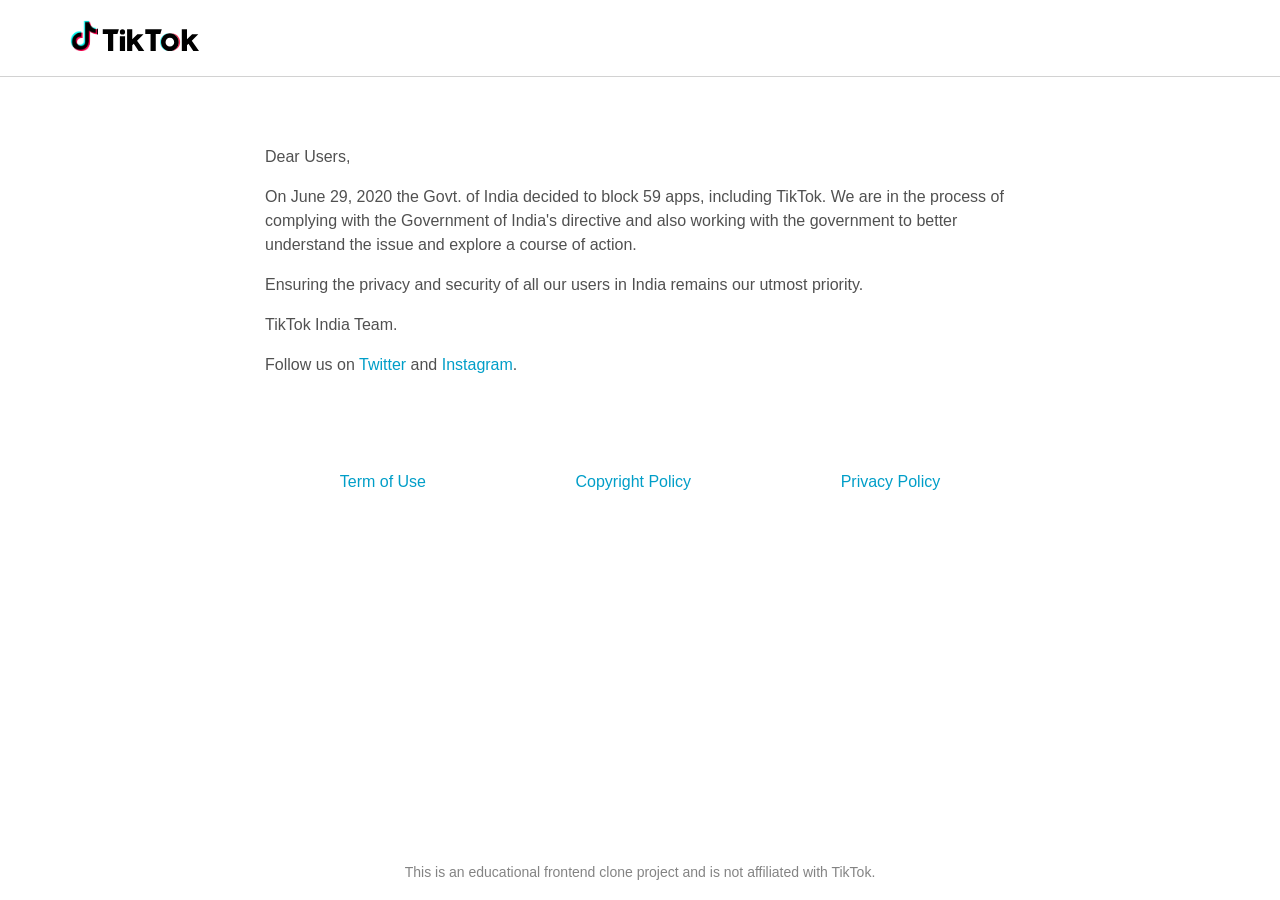
<file: clone-sites/tiktok-india-ban-page-clone/index.html>
<!DOCTYPE html>
<html lang="en">

<head>
    <meta charset="UTF-8">
    <meta name="viewport" content="width=device-width, initial-scale=1.0">
    <title>TikTok (Practice Project)</title>
    <link rel="icon" type="image/x-icon" href="assets/images/tiktok-favicon.png">
    <link rel="preconnect" href="https://fonts.googleapis.com">
    <link rel="preconnect" href="https://fonts.gstatic.com" crossorigin>
    <link href="https://fonts.googleapis.com/css2?family=TikTok+Sans:ital,wght@0,400..700;1,400..700&display=swap"
        rel="stylesheet">

    <style>
        * {
            margin: 0;
            padding: 0;
            box-sizing: border-box;
        }

        header {
            height: 76.8px;
            display: flex;
            align-items: center;
            border-bottom: 1px solid rgba(128, 128, 128, 0.358);

        }

        .logo {
            display: flex;
            padding-left: 70px;
            align-items: flex-end;
        }

        .logo-img {
            background-image: url(assets/images/tiktok-logo.png);
            background-size: cover;
            height: 31px;
            width: 28px;
            margin-bottom: 4px;
        }

        .logo-text {
            margin-left: 4px;
        }

        body {
            margin: 0 auto;
            width: 100%;
            font-family: 'TikTokFont-Regular', 'PingFangSC', sans-serif;
            
        }

        main {
            padding-top: 20px;
        }

        .main-container {
            padding: 32px;
            height: 432px;
            width: 814px;
            margin: 0 auto;


        }

        p {
            margin: 16px 0;
            color: rgba(0, 0, 0, 0.685);
            line-height: 24px;
        }

        div.link-row {
            display: flex;
            justify-content: space-around;

        }

        a {
            text-decoration: none;
            color: #009ec8;
        }

        footer {
            display: flex;
            justify-content: center;
            position: absolute;
            bottom: 0;
            justify-content: center;
            width: 100%;
        }
    </style>
</head>

<body>
    <header>
        <a href="tiktok.html" class="logo" onclick="disclaimer(event)">
            <div class="logo-img">
                <!-- <img class="logo-img" src="all images\tiktok\tiktok-logo-main.png" alt="tiktok-logo-main"> -->
            </div>

            <div class="logo-text">
                <svg width="97px" height="22px" viewBox="0 0 97 22" version="1.1" xmlns="http://www.w3.org/2000/svg"
                    xmlns:xlink="http://www.w3.org/1999/xlink">
                    <!-- Generator: Sketch 55.2 (78181) - https://sketchapp.com -->
                    <title>编组</title>
                    <desc>Created with Sketch.</desc>
                    <g id="页面1" stroke="none" stroke-width="1" fill="none" fill-rule="evenodd">
                        <g id="编组" transform="translate(0.770000, 0.280000)" fill-rule="nonzero">
                            <polygon id="路径" fill="#000000"
                                points="3.55271368e-15 0.06 16.12 0.06 14.64 4.72 10.46 4.72 10.46 21.72 5.23 21.72 5.23 4.72 0.01 4.72">
                            </polygon>
                            <polygon id="路径" fill="#000000"
                                points="42.52 0.06 59.01 0.06 57.53 4.72 52.99 4.72 52.99 21.72 47.77 21.72 47.77 4.72 42.53 4.72">
                            </polygon>
                            <polygon id="路径" fill="#000000" points="17.1 6.95 22.27 6.95 22.27 21.72 17.14 21.72">
                            </polygon>
                            <polygon id="路径" fill="#000000"
                                points="24.32 0 29.48 0 29.48 10.09 34.6 5.09 40.76 5.09 34.29 11.37 41.54 21.72 35.85 21.72 31.01 14.53 29.48 16.01 29.48 21.72 24.32 21.72">
                            </polygon>
                            <polygon id="路径" fill="#000000"
                                points="79.01 0 84.23 0 84.23 10.09 89.34 5.09 95.5 5.09 89.03 11.37 96.23 21.72 90.54 21.72 85.71 14.53 84.23 16.01 84.23 21.72 79.06 21.72">
                            </polygon>
                            <circle id="椭圆形" fill="#000000" cx="19.69" cy="2.66" r="2.6"></circle>
                            <path
                                d="M58.35,12.88 C58.3515814,8.26657269 61.9006475,4.43009758 66.5,4.07 C66.27,4.07 65.96,4.07 65.73,4.07 C61.0556946,4.34264957 57.4047572,8.21274958 57.4047572,12.895 C57.4047572,17.5772504 61.0556946,21.4473504 65.73,21.72 C65.96,21.72 66.27,21.72 66.5,21.72 C61.8891307,21.3590221 58.3358914,17.5049564 58.35,12.88 Z"
                                id="路径" fill="#25F4EE"></path>
                            <path
                                d="M68.51,4.04 C68.27,4.04 67.96,4.04 67.73,4.04 C72.31446,4.41865637 75.8423325,8.24992889 75.8423325,12.85 C75.8423325,17.4500711 72.31446,21.2813436 67.73,21.66 C67.96,21.66 68.27,21.66 68.51,21.66 C73.3921972,21.66 77.35,17.7021972 77.35,12.82 C77.35,7.93780281 73.3921972,3.98 68.51,3.98 L68.51,4.04 Z"
                                id="路径" fill="#FE2C55"></path>
                            <path
                                d="M67.11,17.18 C64.7351756,17.18 62.81,15.2548244 62.81,12.88 C62.81,10.5051756 64.7351756,8.58 67.11,8.58 C69.4848244,8.58 71.41,10.5051756 71.41,12.88 C71.4045016,15.2525432 69.4825432,17.1745016 67.11,17.18 L67.11,17.18 Z M67.11,4.04 C62.2278028,4.04 58.27,7.99780281 58.27,12.88 C58.27,17.7621972 62.2278028,21.72 67.11,21.72 C71.9921972,21.72 75.95,17.7621972 75.95,12.88 C75.95,10.5354862 75.0186455,8.28699764 73.3608239,6.62917605 C71.7030024,4.97135447 69.4545138,4.04 67.11,4.04 Z"
                                id="形状" fill="#000000"></path>
                        </g>
                    </g>
                </svg>
            </div>
        </a>
    </header>

    <main>
        <div class="main-container">
            <p>Dear Users,</p>
            <p>On June 29, 2020 the Govt. of India decided to block 59 apps, including TikTok. We are in the process of
                complying with the Government of India's directive and also working with the government to better
                understand the issue and explore a course of action.</p>
            <p>Ensuring the privacy and security of all our users in India remains our utmost priority.</p>
            <p>TikTok India Team.</p>
            <p>Follow us on <a href="#" onclick="disclaimer(event)">Twitter</a> and <a href="#"
                    onclick="disclaimer(event)">Instagram</a>.</p>
            <p>‎</p>
            <p>‎</p>
            <div class="link-row">
                <a href="#" onclick="disclaimer(event)">Term of Use</a>
                <a href="#" onclick="disclaimer(event)">Copyright Policy</a>
                <a href="" onclick="disclaimer(event)">Privacy Policy</a>
            </div>
        </div>
    </main>


    <footer>
        <p style="font-size:14px; opacity:0.7;">
            This is an educational frontend clone project and is not affiliated with TikTok.
        </p>
    </footer>

    <script>
        function disclaimer(event) {
            event.preventDefault();

            alert("This is a practice clone project and has no connection with TikTok.");
        }
    </script>
</body>

</html>
</file>
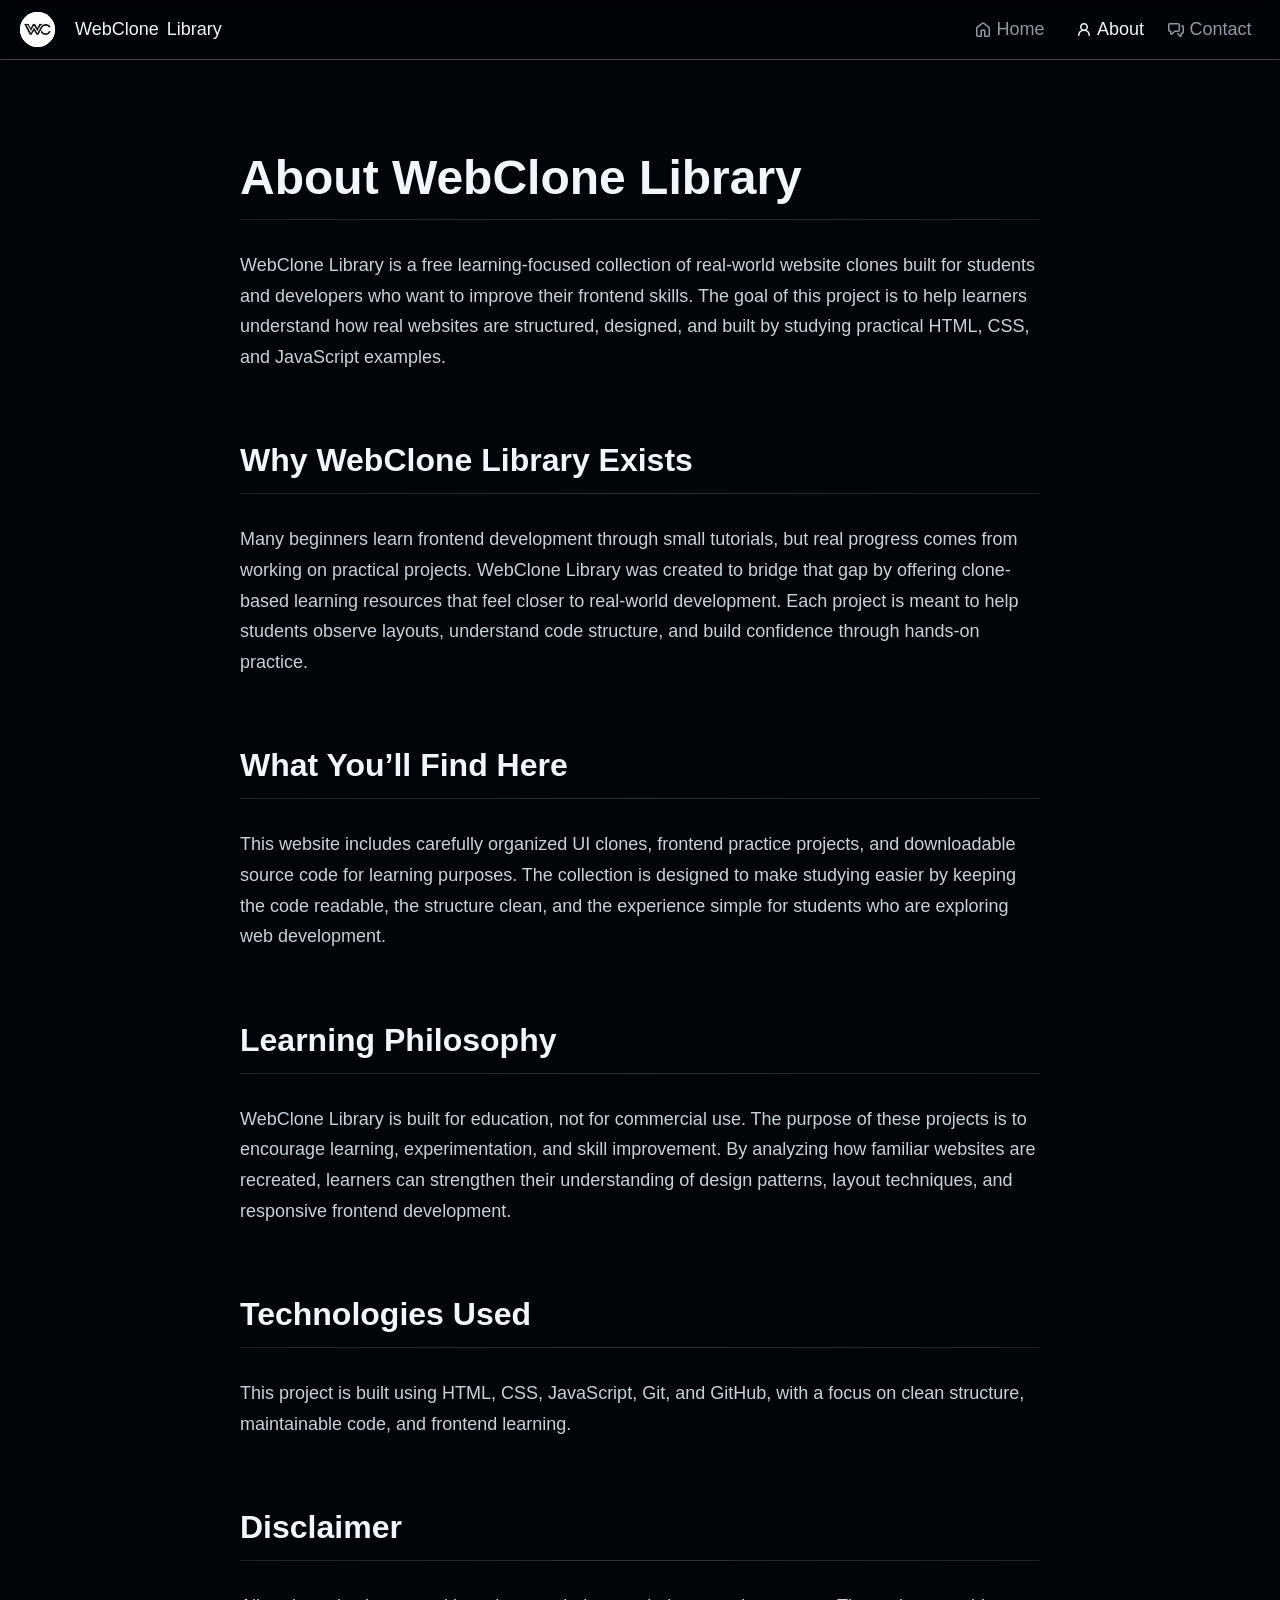
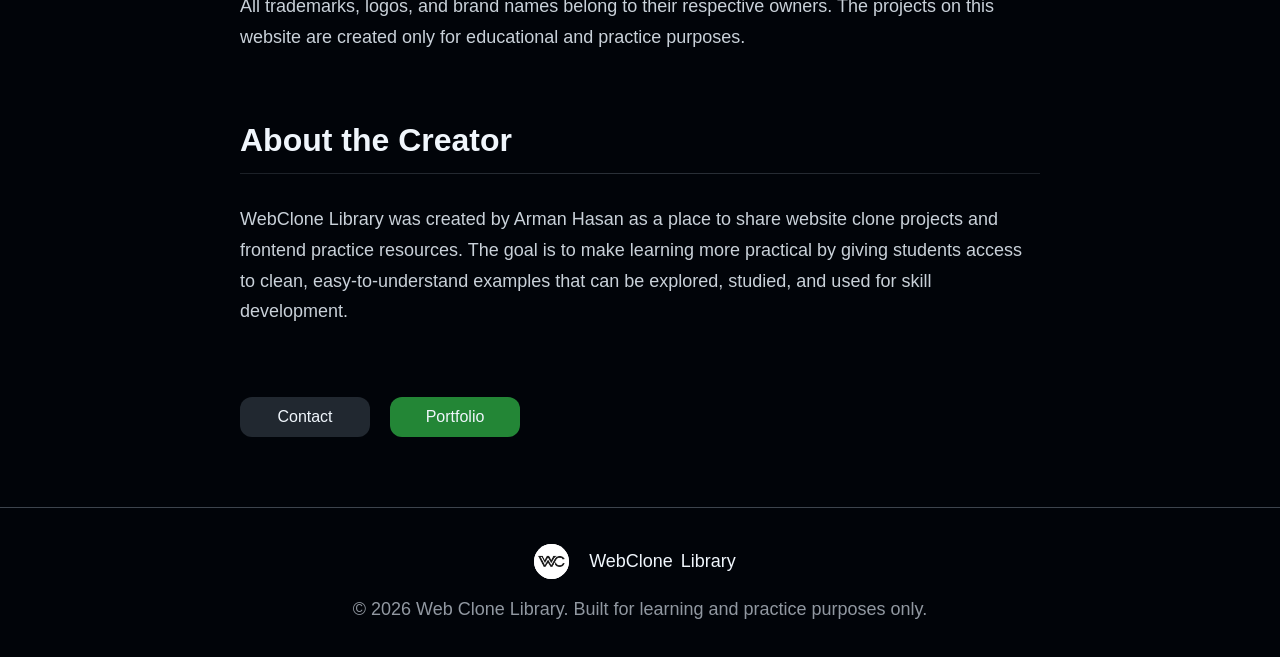
<file: about.html>
<!DOCTYPE html>
<html lang="en">

<head>
    <!-- =========================
         BASIC SETUP
    ========================== -->
    <meta charset="UTF-8">
    <meta http-equiv="X-UA-Compatible" content="IE=edge">
    <meta name="viewport" content="width=device-width, initial-scale=1.0">

    <!-- =========================
         SEO
    ========================== -->
    <title>About | WebClone Library</title>

    <meta name="description"
        content="Learn about WebClone Library, a free educational project created to help students and developers improve frontend development skills through real-world website clones.">

    <meta name="keywords"
        content="about webclone library, frontend learning, html css javascript projects, website clone projects, web development education, arman hasan">

    <meta name="author" content="Arman Hasan">

    <meta name="robots" content="index, follow">
    <meta name="googlebot" content="index, follow">

    <meta name="theme-color" content="#000000">

    <!-- =========================
         CANONICAL URL
    ========================== -->
    <link rel="canonical" href="https://armanhasancoder.github.io/webclone-library/about.html">

    <!-- =========================
         LANGUAGE
    ========================== -->
    <link rel="alternate" hreflang="en"
        href="https://armanhasancoder.github.io/webclone-library/about.html">

    <!-- =========================
         FAVICONS
    ========================== -->
    <link rel="icon" type="image/png" sizes="96x96"
        href="https://armanhasancoder.github.io/webclone-library/favicon-96x96.png">
    <link rel="icon" type="image/svg+xml"
        href="https://armanhasancoder.github.io/webclone-library/favicon.svg">
    <link rel="shortcut icon"
        href="https://armanhasancoder.github.io/webclone-library/favicon.ico">
    <link rel="apple-touch-icon" sizes="180x180"
        href="https://armanhasancoder.github.io/webclone-library/apple-touch-icon.png">

    <!-- =========================
         PWA
    ========================== -->
    <meta name="apple-mobile-web-app-title" content="WebClone Library">
    <link rel="manifest"
        href="https://armanhasancoder.github.io/webclone-library/site.webmanifest">

    <!-- =========================
         OPEN GRAPH
    ========================== -->
    <meta property="og:type" content="website">
    <meta property="og:site_name" content="WebClone Library">

    <meta property="og:title"
        content="About | WebClone Library">

    <meta property="og:description"
        content="Learn about the mission, purpose and creator of WebClone Library, a platform built for frontend learning through real-world website clones.">

    <meta property="og:url"
        content="https://armanhasancoder.github.io/webclone-library/about.html">

    <meta property="og:image"
        content="https://armanhasancoder.github.io/webclone-library/og-image.png">

    <meta property="og:image:width" content="1200">
    <meta property="og:image:height" content="630">

    <!-- =========================
         TWITTER / X
    ========================== -->
    <meta name="twitter:card" content="summary_large_image">

    <meta name="twitter:title"
        content="About | WebClone Library">

    <meta name="twitter:description"
        content="Learn about the mission, purpose and creator of WebClone Library.">

    <meta name="twitter:image"
        content="https://armanhasancoder.github.io/webclone-library/og-image.png">

    <!-- =========================
         ORGANIZATION SCHEMA
    ========================== -->
    <script type="application/ld+json">
{
  "@context": "https://schema.org",
  "@type": "Organization",
  "name": "WebClone Library",
  "url": "https://armanhasancoder.github.io/webclone-library/",
  "description": "A free collection of real-world website clones built for students and developers.",
  "founder": {
    "@type": "Person",
    "name": "Arman Hasan"
  },
  "sameAs": [
    "https://github.com/armanhasancoder"
  ]
}
</script>

    <!-- =========================
         ABOUT PAGE SCHEMA
    ========================== -->
    <script type="application/ld+json">
{
  "@context": "https://schema.org",
  "@type": "AboutPage",
  "name": "About WebClone Library",
  "url": "https://armanhasancoder.github.io/webclone-library/about.html",
  "description": "Information about WebClone Library, its purpose and creator.",
  "publisher": {
    "@type": "Organization",
    "name": "WebClone Library"
  }
}
</script>

    <!-- =========================
         STYLESHEET
    ========================== -->
    <link rel="stylesheet" href="style.css">
</head>

<body>
    <header>
        <div class="nav-bar">

            <div class="logo">
                <a href="index.html" class="logo">
                    <img src="assets/icons/main-logo.svg" alt="WebClone Library Logo" class="logo-img">
                    <p class="logo-text">WebClone <span>Library</span></p>
                </a>
            </div>


            <div class="nav-link-row">

                <a class="nav-link" href="index.html">
                    <svg xmlns="http://www.w3.org/2000/svg" viewBox="0 0 16 16" width="16" height="16"
                        class="nav-link-svg">
                        <path
                            d="M6.906.664a1.749 1.749 0 0 1 2.187 0l5.25 4.2c.415.332.657.835.657 1.367v7.019A1.75 1.75 0 0 1 13.25 15h-3.5a.75.75 0 0 1-.75-.75V9H7v5.25a.75.75 0 0 1-.75.75h-3.5A1.75 1.75 0 0 1 1 13.25V6.23c0-.531.242-1.034.657-1.366l5.25-4.2Zm1.25 1.171a.25.25 0 0 0-.312 0l-5.25 4.2a.25.25 0 0 0-.094.196v7.019c0 .138.112.25.25.25H5.5V8.25a.75.75 0 0 1 .75-.75h3.5a.75.75 0 0 1 .75.75v5.25h2.75a.25.25 0 0 0 .25-.25V6.23a.25.25 0 0 0-.094-.195Z">
                        </path>
                    </svg>
                    Home
                </a>
                <a class="nav-link active" href="about.html">
                    <svg xmlns="http://www.w3.org/2000/svg" viewBox="0 0 16 16" width="16" height="16"
                        class="nav-link-svg active">
                        <path
                            d="M10.561 8.073a6.005 6.005 0 0 1 3.432 5.142.75.75 0 1 1-1.498.07 4.5 4.5 0 0 0-8.99 0 .75.75 0 0 1-1.498-.07 6.004 6.004 0 0 1 3.431-5.142 3.999 3.999 0 1 1 5.123 0ZM10.5 5a2.5 2.5 0 1 0-5 0 2.5 2.5 0 0 0 5 0Z">
                        </path>
                    </svg>
                    About
                </a>
                <a class="nav-link" href="contact.html">
                    <svg xmlns="http://www.w3.org/2000/svg" viewBox="0 0 16 16" width="16" height="16"
                        class="nav-link-svg">
                        <path
                            d="M1.75 1h8.5c.966 0 1.75.784 1.75 1.75v5.5A1.75 1.75 0 0 1 10.25 10H7.061l-2.574 2.573A1.458 1.458 0 0 1 2 11.543V10h-.25A1.75 1.75 0 0 1 0 8.25v-5.5C0 1.784.784 1 1.75 1ZM1.5 2.75v5.5c0 .138.112.25.25.25h1a.75.75 0 0 1 .75.75v2.19l2.72-2.72a.749.749 0 0 1 .53-.22h3.5a.25.25 0 0 0 .25-.25v-5.5a.25.25 0 0 0-.25-.25h-8.5a.25.25 0 0 0-.25.25Zm13 2a.25.25 0 0 0-.25-.25h-.5a.75.75 0 0 1 0-1.5h.5c.966 0 1.75.784 1.75 1.75v5.5A1.75 1.75 0 0 1 14.25 12H14v1.543a1.458 1.458 0 0 1-2.487 1.03L9.22 12.28a.749.749 0 0 1 .326-1.275.749.749 0 0 1 .734.215l2.22 2.22v-2.19a.75.75 0 0 1 .75-.75h1a.25.25 0 0 0 .25-.25Z">
                        </path>
                    </svg>
                    Contact
                </a>
            </div>

        </div>
    </header>

    <main>
        <section class="about">
            <div class="about-group">
                <h1>About WebClone Library</h1>
                <div class="divider"></div>
                <p>WebClone Library is a free learning-focused collection of real-world website clones built for
                    students and developers who want to improve their frontend skills. The goal of this project is to
                    help learners understand how real websites are structured, designed, and built by studying practical
                    HTML, CSS, and JavaScript examples.</p>
            </div>
            <div class="about-group">
                <h2>Why WebClone Library Exists</h2>
                <div class="divider"></div>
                <p>Many beginners learn frontend development through small tutorials, but real progress comes from
                    working on practical projects. WebClone Library was created to bridge that gap by offering
                    clone-based learning resources that feel closer to real-world development. Each project is meant to
                    help students observe layouts, understand code structure, and build confidence through hands-on
                    practice.</p>

            </div>
            <div class="about-group">
                <h2>What You’ll Find Here</h2>
                <div class="divider"></div>
                <p>This website includes carefully organized UI clones, frontend practice projects, and downloadable
                    source code for learning purposes. The collection is designed to make studying easier by keeping the
                    code readable, the structure clean, and the experience simple for students who are exploring web
                    development.</p>

            </div>
            <div class="about-group">
                <h2>Learning Philosophy</h2>
                <div class="divider"></div>
                <p>WebClone Library is built for education, not for commercial use. The purpose of these projects is to
                    encourage learning, experimentation, and skill improvement. By analyzing how familiar websites are
                    recreated, learners can strengthen their understanding of design patterns, layout techniques, and
                    responsive frontend development.</p>
            </div>


            <div class="about-group">
                <h2>Technologies Used</h2>
                <div class="divider"></div>
                <p>This project is built using HTML, CSS, JavaScript, Git, and GitHub, with a focus on clean
                    structure, maintainable code, and frontend learning.</p>

            </div>
            <div class="about-group">
                <h2>Disclaimer</h2>
                <div class="divider"></div>
                <p>All trademarks, logos, and brand names belong to their respective owners. The projects on this
                    website are created only for educational and practice purposes.</p>

            </div>

            <div class="about-group">
                <h2>About the Creator</h2>
                <div class="divider"></div>
                <p>WebClone Library was created by Arman Hasan as a place to share website clone projects and frontend
                    practice resources. The goal is to make learning more practical by giving students access to clean,
                    easy-to-understand examples that can be explored, studied, and used for skill development.</p>

            </div>
            <div class="about-group contact-btn-group">
                <!-- <h2>If you have suggestions, feedback, or questions, feel free to reach out through the contact page.</h2> -->
                <a href="contact.html" class="btn deactive">Contact</a>
                <a href="https://armanhasancoder.github.io/portfolio" class="btn" target="_blank" rel="noopener noreferrer">Portfolio</a>

            </div>
        </section>
    </main>

    <footer>
        <div class="logo">
            <a href="index.html" class="logo">
                <img src="assets/icons/main-logo.svg" alt="WebClone Library Logo" class="logo-img">
                <p class="logo-text">WebClone <span>Library</span></p>
            </a>
        </div>
        <p>© 2026 Web Clone Library. Built for learning and practice purposes only.</p>
    </footer>


<script src="script.js"></script>
</body>

</html>
</file>
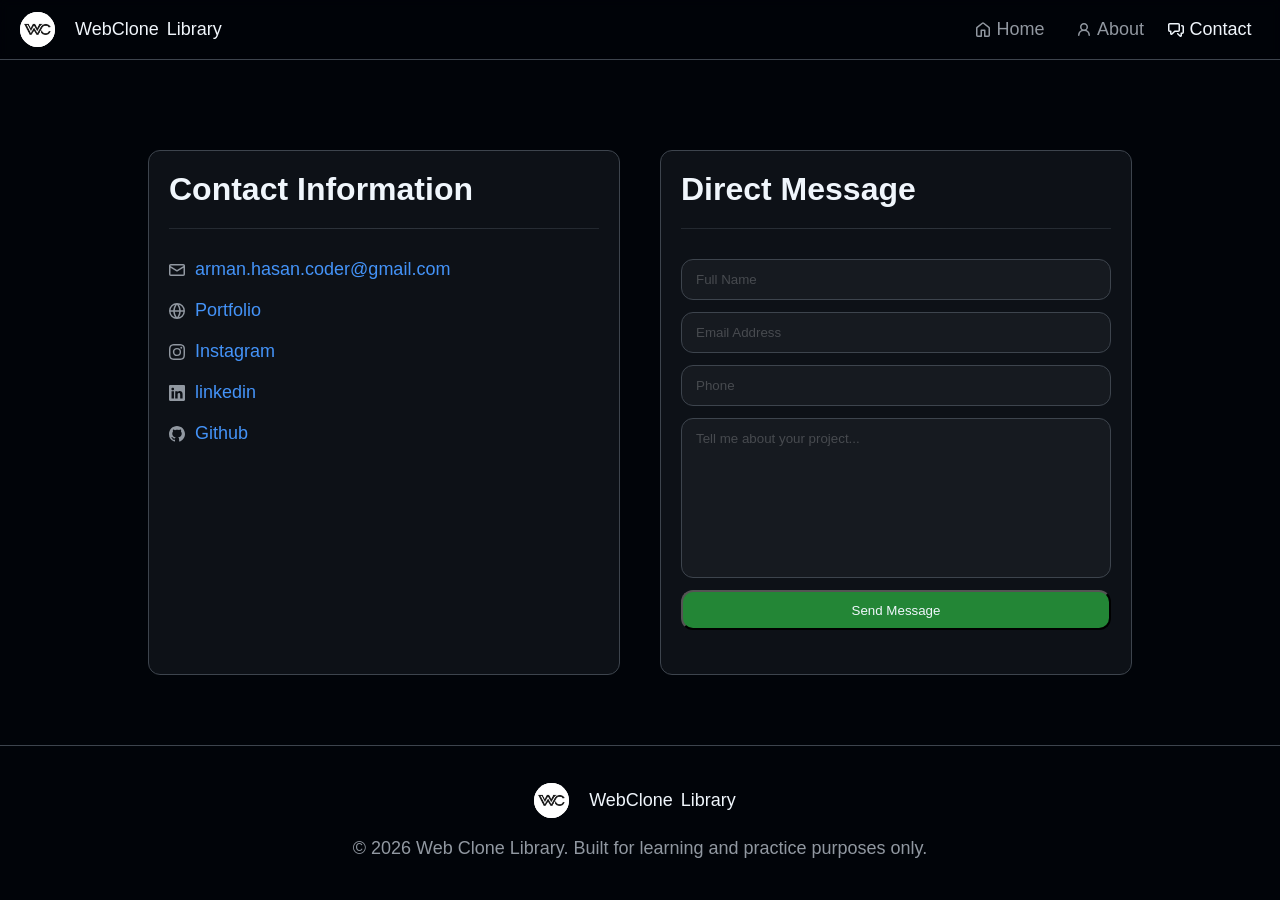
<file: contact.html>
<!DOCTYPE html>
<html lang="en">
<head>
    <!-- =========================
         BASIC SETUP
    ========================== -->
    <meta charset="UTF-8">
    <meta http-equiv="X-UA-Compatible" content="IE=edge">
    <meta name="viewport" content="width=device-width, initial-scale=1.0">

    <!-- =========================
         SEO
    ========================== -->
    <title>Contact | WebClone Library</title>

    <meta name="description"
        content="Contact WebClone Library for feedback, suggestions, project inquiries, or questions related to frontend development and website clone projects.">

    <meta name="keywords"
        content="contact webclone library, contact arman hasan, frontend development, website clone projects, web development support, feedback">

    <meta name="author" content="Arman Hasan">

    <meta name="robots" content="index, follow">
    <meta name="googlebot" content="index, follow">

    <meta name="theme-color" content="#000000">

    <!-- =========================
         CANONICAL URL
    ========================== -->
    <link rel="canonical" href="https://armanhasancoder.github.io/webclone-library/contact.html">

    <!-- =========================
         LANGUAGE
    ========================== -->
    <link rel="alternate" hreflang="en" href="https://armanhasancoder.github.io/webclone-library/contact.html">

    <!-- =========================
         FAVICONS
    ========================== -->
    <link rel="icon" type="image/png" sizes="96x96"
        href="https://armanhasancoder.github.io/webclone-library/favicon-96x96.png">
    <link rel="icon" type="image/svg+xml" href="https://armanhasancoder.github.io/webclone-library/favicon.svg">
    <link rel="shortcut icon" href="https://armanhasancoder.github.io/webclone-library/favicon.ico">
    <link rel="apple-touch-icon" sizes="180x180"
        href="https://armanhasancoder.github.io/webclone-library/apple-touch-icon.png">

    <!-- =========================
         PWA
    ========================== -->
    <meta name="apple-mobile-web-app-title" content="WebClone Library">
    <link rel="manifest" href="https://armanhasancoder.github.io/webclone-library/site.webmanifest">

    <!-- =========================
         OPEN GRAPH
    ========================== -->
    <meta property="og:type" content="website">
    <meta property="og:site_name" content="WebClone Library">

    <meta property="og:title" content="Contact | WebClone Library">

    <meta property="og:description"
        content="Get in touch with WebClone Library for feedback, suggestions, collaboration opportunities, or project-related questions.">

    <meta property="og:url" content="https://armanhasancoder.github.io/webclone-library/contact.html">

    <meta property="og:image" content="https://armanhasancoder.github.io/webclone-library/og-image.png">

    <meta property="og:image:width" content="1200">
    <meta property="og:image:height" content="630">

    <!-- =========================
         TWITTER / X
    ========================== -->
    <meta name="twitter:card" content="summary_large_image">

    <meta name="twitter:title" content="Contact | WebClone Library">

    <meta name="twitter:description"
        content="Contact WebClone Library for questions, feedback, and collaboration opportunities.">

    <meta name="twitter:image" content="https://armanhasancoder.github.io/webclone-library/og-image.png">

    <!-- =========================
         ORGANIZATION SCHEMA
    ========================== -->
    <script type="application/ld+json">
{
  "@context": "https://schema.org",
  "@type": "Organization",
  "name": "WebClone Library",
  "url": "https://armanhasancoder.github.io/webclone-library/",
  "description": "A free collection of real-world website clones built for students and developers.",
  "founder": {
    "@type": "Person",
    "name": "Arman Hasan"
  },
  "sameAs": [
    "https://github.com/armanhasancoder"
  ]
}
</script>

    <!-- =========================
         CONTACT PAGE SCHEMA
    ========================== -->
    <script type="application/ld+json">
{
  "@context": "https://schema.org",
  "@type": "ContactPage",
  "name": "Contact WebClone Library",
  "url": "https://armanhasancoder.github.io/webclone-library/contact.html",
  "description": "Contact page for WebClone Library.",
  "publisher": {
    "@type": "Organization",
    "name": "WebClone Library"
  }
}
</script>

    <!-- =========================
         STYLESHEET
    ========================== -->
    <link rel="stylesheet" href="style.css">
    <style>
        /* =========================
   CONTACT PAGE BASE
========================= */

        .input-error {
            border: 1px solid rgba(255, 70, 70, 0.9) !important;
            box-shadow: 0 0 0 4px rgba(255, 70, 70, 0.14) !important;
        }

        .placeholder-error::placeholder {
            color: rgba(255, 70, 70, 0.95) !important;
            font-weight: 700;
        }

        .shake {
            animation: shakeAnim 0.35s ease;
        }

        @keyframes shakeAnim {
            0% {
                transform: translateX(0);
            }

            25% {
                transform: translateX(-6px);
            }

            50% {
                transform: translateX(6px);
            }

            75% {
                transform: translateX(-6px);
            }

            100% {
                transform: translateX(0);
            }
        }

        /* =========================
   FORM TEXT
========================= */

        .form-note {
            margin-top: 12px;
            font-size: 12px;
            font-weight: 700;
            color: var(--pera-color);
            line-height: 1.5;
        }

        .form-note.success {
            color: rgba(34, 211, 238, 0.95);
        }

        .form-note.error {
            color: rgba(255, 70, 70, 0.95);
        }

        /* =========================
   LAYOUT
========================= */

        .contact-container {
            display: flex;
            gap: 40px;
            width: 100%;
            justify-content: center;
            align-items: stretch;
        }

        .contact-details,
        .contact-form {
            background-color: var(--bg-card);
            min-height: 500px;
            width: 40%;
            border-radius: 12px;
            padding: 20px;
            border: 1px solid var(--border-color);
        }

        .contact-details h2,
        .contact-form h2 {
            margin-bottom: 20px;
        }

        .contact-details-pera-group {
            margin-top: 30px;
            display: flex;
            flex-direction: column;
            gap: 20px;
        }

        .contact-details-pera-group p {
            display: flex;
            align-items: center;
            gap: 10px;
            color: var(--link-color);
        }

        .active-link {
            color: var(--link-color);
            text-decoration: none;
        }

        /* =========================
   FORM
========================= */

        .contact-form-input-group {
            margin-top: 30px;
        }

        form {
            display: grid;
            gap: 12px;
        }

        input,
        textarea {
            width: 100%;
            padding: 12px 14px;
            border-radius: 12px;
            border: 1px solid var(--border-color);
            background: rgba(255, 255, 255, 0.04);
            color: var(--pera-color);
            font-family: inherit;
            outline: none;
            transition: 0.25s ease;
        }

        input:focus,
        textarea:focus {
            border-color: var(--border-active);
        }

        textarea {
            resize: none;
            min-height: 160px;
        }

        input::placeholder,
        textarea::placeholder {
            color: rgba(255, 255, 255, 0.21);
        }

        .contact-form .btn {
            width: 100%;
        }

        /* =========================
   TABLET
========================= */

        @media (max-width: 1111px) {
            .contact-container {
                flex-direction: column;
                align-items: center;
            }

            .contact-details,
            .contact-form {
                width: 80%;
                min-height: auto;
            }
        }

        @media (max-width: 768px) {
            .contact-container {
                gap: 24px;
            }

            .contact-details,
            .contact-form {
                width: 100%;
                padding: 18px;
            }

            .contact-details h2,
            .contact-form h2 {
                margin-bottom: 16px;
                font-size: 28px;
            }

            .contact-details-pera-group {
                margin-top: 24px;
                gap: 16px;
            }

            .contact-form-input-group {
                margin-top: 24px;
            }

            input,
            textarea {
                padding: 11px 13px;
                border-radius: 10px;
            }

            textarea {
                min-height: 140px;
            }
        }

        /* =========================
   MOBILE
========================= */

        @media (max-width: 480px) {
            .contact-container {
                gap: 18px;
            }

            .contact-details,
            .contact-form {
                padding: 16px;
                border-radius: 10px;
            }

            .contact-details h2,
            .contact-form h2 {
                font-size: 24px;
            }

            .contact-details-pera-group p {
                font-size: 14px;
                line-height: 1.5;
                word-break: break-word;
            }

            .form-note {
                font-size: 11px;
            }

            textarea {
                min-height: 130px;
            }
        }
    </style>
</head>

<body>

    <header>
        <div class="nav-bar">

            <div class="logo">
                <a href="index.html" class="logo">
                    <img src="assets/icons/main-logo.svg" alt="main-logo-image" class="logo-img">
                    <p class="logo-text">WebClone <span>Library</span></p>
                </a>
            </div>


            <div class="nav-link-row">

                <a class="nav-link" href="index.html">
                    <svg xmlns="http://www.w3.org/2000/svg" viewBox="0 0 16 16" width="16" height="16"
                        class="nav-link-svg">
                        <path
                            d="M6.906.664a1.749 1.749 0 0 1 2.187 0l5.25 4.2c.415.332.657.835.657 1.367v7.019A1.75 1.75 0 0 1 13.25 15h-3.5a.75.75 0 0 1-.75-.75V9H7v5.25a.75.75 0 0 1-.75.75h-3.5A1.75 1.75 0 0 1 1 13.25V6.23c0-.531.242-1.034.657-1.366l5.25-4.2Zm1.25 1.171a.25.25 0 0 0-.312 0l-5.25 4.2a.25.25 0 0 0-.094.196v7.019c0 .138.112.25.25.25H5.5V8.25a.75.75 0 0 1 .75-.75h3.5a.75.75 0 0 1 .75.75v5.25h2.75a.25.25 0 0 0 .25-.25V6.23a.25.25 0 0 0-.094-.195Z">
                        </path>
                    </svg>
                    Home
                </a>
                <a class="nav-link" href="about.html">
                    <svg xmlns="http://www.w3.org/2000/svg" viewBox="0 0 16 16" width="16" height="16"
                        class="nav-link-svg">
                        <path
                            d="M10.561 8.073a6.005 6.005 0 0 1 3.432 5.142.75.75 0 1 1-1.498.07 4.5 4.5 0 0 0-8.99 0 .75.75 0 0 1-1.498-.07 6.004 6.004 0 0 1 3.431-5.142 3.999 3.999 0 1 1 5.123 0ZM10.5 5a2.5 2.5 0 1 0-5 0 2.5 2.5 0 0 0 5 0Z">
                        </path>
                    </svg>
                    About
                </a>
                <a class="nav-link active" href="contact.html">
                    <svg xmlns="http://www.w3.org/2000/svg" viewBox="0 0 16 16" width="16" height="16"
                        class="nav-link-svg active">
                        <path
                            d="M1.75 1h8.5c.966 0 1.75.784 1.75 1.75v5.5A1.75 1.75 0 0 1 10.25 10H7.061l-2.574 2.573A1.458 1.458 0 0 1 2 11.543V10h-.25A1.75 1.75 0 0 1 0 8.25v-5.5C0 1.784.784 1 1.75 1ZM1.5 2.75v5.5c0 .138.112.25.25.25h1a.75.75 0 0 1 .75.75v2.19l2.72-2.72a.749.749 0 0 1 .53-.22h3.5a.25.25 0 0 0 .25-.25v-5.5a.25.25 0 0 0-.25-.25h-8.5a.25.25 0 0 0-.25.25Zm13 2a.25.25 0 0 0-.25-.25h-.5a.75.75 0 0 1 0-1.5h.5c.966 0 1.75.784 1.75 1.75v5.5A1.75 1.75 0 0 1 14.25 12H14v1.543a1.458 1.458 0 0 1-2.487 1.03L9.22 12.28a.749.749 0 0 1 .326-1.275.749.749 0 0 1 .734.215l2.22 2.22v-2.19a.75.75 0 0 1 .75-.75h1a.25.25 0 0 0 .25-.25Z">
                        </path>
                    </svg>
                    Contact
                </a>
            </div>

        </div>
    </header>

    <main>
        <section>
            <div class="contact-container">
                <div class="contact-details">
                    <h2>Contact Information</h2>
                    <div class="divider"></div>
                    <div class="contact-details-pera-group">
                        <p><img src="assets/icons/mail.svg" alt="mail svg"><a class="active-link"
                                href="mailto:arman.hasan.coder@gmail.com">arman.hasan.coder@gmail.com</a></p>

                        <p><img src="assets/icons/globe.svg" alt="portfolio svg"><a
                                href="https://armanhasancoder.github.io/portfolio" class="active-link" target="_blank"
                                rel="noopener noreferrer">Portfolio</a></p>

                        <p><img src="assets/icons/instagram.svg" alt="instagram svg"><a
                                href="https://www.instagram.com/armanhasancoder/" class="active-link" target="_blank"
                                rel="noopener noreferrer">Instagram</a></p>

                        <p><img src="assets/icons/linkedin.svg" alt="linkedin svg"><a
                                href="https://www.linkedin.com/in/armancoder/" class="active-link" target="_blank"
                                rel="noopener noreferrer">linkedin</a></p>

                        <p><img src="assets/icons/mark-github.svg" alt="github svg"><a
                                href="https://github.com/armanhasancoder" class="active-link" target="_blank"
                                rel="noopener noreferrer">Github</a>
                        </p>

                        <!-- <p><img src="assets/icons/facebook.svg" alt="facebook svg"><a href="https://www.facebook.com"
                                class="active-link" target="_blank">Facebook</a>
                        </p> -->
                    </div>
                </div>

                <div class="contact-form">
                    <h2>Direct Message</h2>
                    <div class="divider"></div>

                    <div class="contact-form-input-group">
                        <form id="contactForm" action="https://formspree.io/f/mpqneekl" method="POST" novalidate>
                            <input type="text" name="name" placeholder="Full Name" required />
                            <input type="email" name="email" placeholder="Email Address" required />
                            <input type="tel" name="number" placeholder="Phone" required />
                            <textarea name="message" placeholder="Tell me about your project..." required></textarea>

                            <button class="btn btn-primary" type="submit">Send Message</button>

                            <p id="formMsg" class="form-note"></p>
                        </form>
                    </div>
                </div>
            </div>
        </section>
    </main>

    <footer>
        <div class="logo">
            <a href="index.html" class="logo">
                <img src="assets/icons/main-logo.svg" alt="main-logo-image" class="logo-img">
                <p class="logo-text">WebClone <span>Library</span></p>
            </a>
        </div>
        <p>© 2026 Web Clone Library. Built for learning and practice purposes only.</p>
    </footer>

    <script src="script.js">

    </script>
</body>

</html>
</file>
<file: style.css>
* {
    margin: 0;
    padding: 0;
    box-sizing: border-box;
}

:root {
    --bg-main: #010409;
    --bg-header: #01040970;
    --border-color: #3d444d;
    --border-active: #1f6feb;
    --divider-color: linear-gradient(90deg, #3d444d71, #3d444db3, #3d444d72);
    --heading-color: #f0f6fc;
    --pera-color: #9198a1;
    --pera-color-light: #c9d1d9;
    --btn-color: #238636;
    --btn-secondary-color: #212830;
    --btn-hover: #262c36;
    --bg-container: #0d1117;
    --bg-card: #0d1117;

    /* --bg-card: #151b23; */
    --link-color: #4493f8;
    --nav-link-hover: #14191f;
}

html {
    scroll-behavior: smooth;
}

body {
    background-color: var(--bg-main);
    font-family: 'TikTokFont-Regular', PingFangSC, sans-serif;
}

h1,
h2,
h3 {
    color: var(--heading-color);
}

h2 {
    font-size: 32px;
}

h1 {
    font-size: 48px;
}

h3 {
    font-size: 24px;
}

p {
    color: var(--pera-color);
    font-size: 18px;
}

a {
    text-decoration: none;
    color: var(--pera-color);
}

header {
    background-color: var(--bg-header);
    border-bottom: 1px solid var(--border-color);
    height: 60px;
    display: flex;
    align-items: center;
    justify-content: center;
    width: 100%;
    -webkit-backdrop-filter: blur(5px);
    backdrop-filter: blur(5px);
    position: fixed;
    z-index: 1000;
}

.nav-bar {
    display: flex;
    justify-content: space-between;
    align-items: center;
    width: 100%;
    padding: 0px 20px;
}

.logo {
    display: flex;
    /* justify-content: space-between; */
    align-items: center;
    /* margin-left: 5px; */
    gap: 10px;
}


.logo-img {
    height: 35px;
    width: 35px;
    /* border: 10px; */
    border-radius: 50%;
}

.logo-text {
    color: var(--heading-color);
    height: 30px;
    /* width: 150px; */
    padding: 0 10px;
    width: auto;
    display: flex;
    justify-content: center;
    align-items: center;
    border-radius: 10px;
    transition: all 0.3s ease;
    gap: 8px;
}

.logo-text:hover {
    background-color: var(--nav-link-hover);
}

.nav-link-row {
    /* width: 300px; */
    display: flex;
    /* justify-content: space-between; */
    /* margin-right: 10px; */
}

.nav-link {
    font-size: 18px;
    height: 35px;
    width: 100px;
    display: flex;
    justify-content: center;
    align-items: center;
    border-radius: 10px;
    gap: 5px;
    transition: all 0.3s ease;
}

.nav-link:hover {
    background-color: var(--nav-link-hover);
}

.nav-link-svg {
    fill: var(--pera-color);
}

/* .active,
.nav-link:active {
    color: var(--heading-color);
    fill: var(--heading-color);
} */

.active {
    color: var(--heading-color);
}

.active svg {
    fill: var(--heading-color);
}

/* .active{
    color:var(--heading-color);
}

.active svg{
    fill:var(--heading-color);
} */




main {
    padding-top: 80px;
}

section {
    margin: 70px auto;
    max-width: 1300px;
    padding: 0px 50px;
}

.hero-heading {
    font-size: 46px;
    font-weight: normal;
    /* margin-bottom: 30px; */
    /* color: var(--link-color); */
    /* font-size: 3rem; */
    font-weight: bold;
}

.hero-pera {
    margin: 30px 0px 0px 0px;
    line-height: 1.7;
    max-width: 650px;
    /* font-size: 18px; */
}

.divider {
    /* margin-top: 50px; */
    height: 1px;
    background: var(--divider-color);
    max-width: 1200px;
    margin: 0 auto;
}

.section-heading {
    /* color: var(--heading-color); */
    line-height: 1.7;
    margin-top: 20px;
}

.card-container {
    display: flex;
    flex-direction: column;
    width: 100%;
    margin-top: 30px;
    gap: 30px;
}

.card {
    background-color: var(--bg-card);
    display: flex;
    /* height: 200px; */
    justify-content: space-between;
    align-items: center;
    padding: 20px;
    border-radius: 12px;
    border: 1px solid var(--border-color);
    transition: all 0.3s ease;
}

.card:hover {
    border-color: var(--border-active);
    transform: translateY(-4px);
}


.card-detail {
    display: flex;
    flex-direction: column;
    row-gap: 20px;
}

.card-detail-btn {
    color: var(--link-color);
    font-size: 28px;
    max-width: 265px;
}

.card-detail-btn:hover {
    text-decoration: underline;
}

.card-pera {
    width: 70%;
}

.tags {
    display: flex;
    gap: 10px;
    flex-wrap: wrap;

}

.card-img {
    height: 150px;
    aspect-ratio: 3/2;
    border-radius: 12px;
    border: 1px solid var(--border-color);
}

.btn-group {
    display: flex;
    gap: 20px;
}

.btn {
    height: 40px;
    width: 130px;
    background-color: var(--btn-color);
    color: var(--heading-color);
    display: flex;
    justify-content: center;
    align-items: center;
    border-radius: 12px;
    transition: all 0.3s ease;
}

.deactive {
    background-color: var(--btn-secondary-color);
}

.btn:hover {
    background-color: var(--btn-hover);
}

.btn-group a {
    gap: 5px;
}

footer {
    height: 150px;
    width: 100%;
    background-color: var(--bg-main);
    border-top: 1px solid var(--border-color);
    display: flex;
    justify-content: center;
    align-items: center;
    flex-direction: column;
    gap: 20px;
}



.about {
    max-width: 900px;
}

.about-group {
    margin-bottom: 70px;
}

.about-group p {
    line-height: 1.7;
    margin-top: 30px;
    color: var(--pera-color-light);

}

.about-group h1,
.about-group h2 {
    margin-bottom: 14px;

}

.contact-btn-group {
    display: flex;
    gap: 20px;
}

@media (max-width: 992px) {

    /* h1,
    h2,
    h3 {
        color: var(--heading-color);
    } */

    h1 {
        font-size: 40px;
    }

    h2 {
        font-size: 28px;
    }

    h3 {
        font-size: 22px;
    }

    p {
        font-size: 16px;
    }

    a {
        font-size: 15px;
    }

    footer p {
        font-size: 14px;
    }

    section {
        margin: 70px auto;
        /* max-width: 850px; */
        /* padding: 0 20px; */
        padding: 0px 20px;
    }

    /* .hero-heading{
        text-align: center;
    }

    .hero-pera{
        text-align: center;
        align-items: center;
    } */

    .hero {
        display: flex;
        flex-direction: column;
        align-items: center;
    }

    .hero-pera {
        text-align: center;
    }



}

@media(max-width:560px) {
    /* header {

        height: 100px;



    }

    .nav-bar {
        flex-direction: column;
        gap: 20px;
    } */

    .logo-text {
        font-size: 14px;
        width: 120px;
    }

    .nav-link {
        font-size: 14px;
        width: 80px;
    }



}

@media(max-width:690px) {


    .card {

        flex-direction: column-reverse;
        gap: 30px;
    }








    .card-pera {
        width: 100%;
    }

    .tags {
        max-width: 200px;

    }

    .card-img {
        width: 100%;
        height: auto;

    }




}

@media(max-width:530px) {
    .card-img {
        height: 200px;
    }

    .about-group h1{
        text-align: center;
    }
}

@media(max-width:480px) {
    .logo-text span {
        display: none;
    }

    .logo-text {
        max-width: 60px;
    }

    .hero-heading {
        font-size: 36px;
    }

    .logo a p {
        width: 120px;
    }

    footer p {
        text-align: center;
        max-width: 400px;
    }
}
</file>
<file: clone-sites/amazon-home-page-clone/style.css>
* {
    margin: 0;
    padding: 0;
    font-family: sans-serif;
    box-sizing: border-box;
}

html {
    scroll-behavior: smooth;
}

:root {
    --bg-primary: #131921;
    --bg-secondary: #232f3e;
    --bg-card: #ffffff;
    /* --bg-card: rgb(9, 5, 57); */
    --text-dark: #0f1111;
    --heading-light: #dddddd;
    --pera-light: #999999;
    --bg-main: #e3e6e6;
    /* --bg-main: #000000; */

    --white-color: #ffffff;
    --bg-btn: #febd69;
    --footer-pera-color:#848688;
    --footer-heading-color:#dddddd;
}

.footer-pera{
    color: var(--footer-pera-color);
    font-size: 13px;
}

p {
    font-size: 15px;
}

a {
    text-decoration: none;
}

a:hover {
    text-decoration: underline;
}

.light-text {
    color: var(--white-color);
}

.dark-text {
    color: var(--text-dark);
}

.light-text-heading {
    color: var(--heading-light);
}

.light-text-pera {
    color: var(--pera-light);
}

.bold-text {
    font-weight: bold;
}

.small-text {
    font-size: 13px;
}

body {
    background-color: var(--bg-main);
}

.nav-primary {
    height: 60px;
    width: 100%;
    background-color: var(--bg-primary);
    display: flex;
    gap: 20px;
    align-items: center;
    justify-content: center;
    padding: 0 1px;
}

.nav-content {
    display: flex;
    align-items: center;
    height: 60px;
}

.nav-contents {
    border: 2px solid var(--bg-primary);
}

.nav-contents:hover {
    border: 1px solid white;
}

.logo {
    height: 50px;
    width: 100px;
}

.logo-img {
    height: 35px;
    width: 100px;
    background-image: url(assets/icons/amazon-logo.png);
    background-size: cover;
}

.location-logo {
    background-image: url(assets/icons/location.svg);
    background-size: cover;
    height: 25px;
    width: 25px;
}

.location-text p {
    line-height: 0.9;
}

.searchbar {
    width: 55%;
}

.searchbar-input {
    width: 100%;
    height: 40px;
    outline: none;
    border: none;
    padding-left: 10px;
}

.search-dropdown,
.search-btn {
    height: 40px;
    width: 60px;
    display: flex;
    justify-content: center;
    align-items: center;
    border: none;
}

.search-dropdown {
    /* background-color: var(--bg-card); */
    background-color: #e6e6e6;
    border-radius: 4px 0px 0px 4px;
}

.search-dropdown:hover{
    background-color: rgba(255, 255, 255, 0.705);
}

.search-btn {
    background-color: var(--bg-btn);
    border-radius: 0px 4px 4px 0px;

}

.search-btn:hover{
    background-color: #febd69da ;
}

.lang-container {
    gap: 5px;
}

.cart-container {
    align-items: flex-end;
    height: auto;
}

.nav-secondery {
    display: flex;
    justify-content: flex-start;
    gap: 20px;
    height: 40px;
    background-color: var(--bg-secondary);
    padding-left: 20px;
}

.nav-secondery-content {
    display: flex;
    justify-content: center;
    align-items: center;
    height: 39px;
    /* width: calc(auto + 5px); */
    padding: 0 5px;
    text-decoration: none;
    color: var(--heading-light);
    border: 2px solid transparent;
}

.nav-secondery-content:hover {
    border: 1px solid white;
}

.main-banner-section {
    margin: 0 auto;

}

.main-banner {
    /* display: flex; */
    /* margin: 0 auto; */
    /* width: 95%; */
    margin-top: 100px;
    width: calc(100% - 20px);
    height: 600px;
    background-image: url(assets/images/hero-section-main-image.jpg);
    background-size: contain;
    background-repeat: no-repeat;
    /* background-size: cover; */
    position: absolute;
    top: 0px;
    left: 10px;
    right: 10px;
    z-index: -99;
}

.main-banner::after {
    content: "";
    height: 250px;
    width: 100%;
    bottom: 0;
    /* background-color: black ; */
    /* top: 0px;
    left: 0px;
    right: 0px;
    bottom: 0px; */
    position: absolute;
    inset: 350px 0 0 0;
    /* background: linear-gradient(to bottom, transparent, transparent, transparent,transparent,  #e3e6e600,  #e3e6e6); */
    background: linear-gradient(to bottom, transparent, var(--bg-main));
}

section {
    margin: 0 auto;
}

.msg-belt {
    /* margin: 250px auto; */
    background-color: var(--bg-card);
    height: 40px;
    width: calc(100% - 40px);
    display: flex;
    justify-content: center;
    align-items: center;
}

.shopping-cards-group {
    display: flex;
    flex-wrap: wrap;
    gap: 20px;
    width: calc(100% - 40px);
    margin: 0 auto;
    /* margin: 0 auto; */
    /* padding: 0 auto; */
}

.shopping-card {
    /* margin: 0 auto; */
    flex: 0 0 calc((100% - 60px) / 4);
    height: 400px;
    background-color: var(--bg-card);
    padding: 20px;
    /* font-size: 20px ; */
    /* font-weight: bolder; */
    display: flex;
    justify-content: space-between;
    flex-direction: column;
    gap: 20px;
}

.shopping-card h3 {
    font-size: 20px;
    font-weight: bolder;
}

.shopping-card a {
    text-decoration: none;
    font-size: 13px;
    font-weight: bold;
}

.card-section {
    display: flex;
    justify-content: center;
    flex-direction: column;
    align-items: center;
    gap: 20px;
    margin-top: 250px;
}

.card-img-group {
    height: 300px;
    width: 310px;
    overflow: hidden;
    display: flex;
    justify-content: center;
    gap: 20px;
}

.card-img {
    /* height: calc(100% - 10px); */
    /* height: 100%; */
    /* width: 100%; */
    /* width: 200px; */
    overflow: hidden;
    display: flex;
    justify-content: center;
    flex-direction: column;
}

.card-img img {
    /* height: auto;
        width: auto; */
    height: 100%;
    height: 100%;
    object-fit: cover;
}

.shopping-card-belt {
    flex: 0 0 calc(100%);
    height: 280px;
    flex-direction: column;
}

.shopping-card-belt-imgs {
    display: flex;
    justify-content: space-between;
    gap: 20px;



}

.shopping-card-belt-imgs img {
    height: 200px;
    width: 160px;
    object-fit: contain;
}

.recommendation-section {
    width: 100%;
    /* height: 660px; */
    background-color: var(--bg-card);
    /* padding: 20px; */
    padding: 20px 0;
    /* margin: 40px 0; */
    margin-top: 40px;
}

.recommendation-section-heading {
    border-top: 0.5px solid rgb(159, 159, 159);
    padding: 10px 20px;
    /* width: ; */
    /* display: inline-block; */
}

/* .recommendation-section-heading span{
    text-align: end;
    font-size: 14px;
    font-weight: normal;
    margin-left: 50%;
    
    
} */

.recommendation-section-belt {
    /* margin-top: 20px;
    padding-top: 20px; */
    height: 450px;
    width: 100%;
    /* border: 2px 0px solid black; */

    padding: 10px 100px;
    display: flex;
    gap: 20px;

}

.recommendation-section-belt h3 {
    font-weight: 20px;
    margin-bottom: 30px;

}


.recommendation-section-card-link {
    font-size: 15px;
    margin-top: 30px;
}

.recommendation-section-card {
    width: calc(100% / 7);

    /* display: flex;
    flex-direction: column;
    justify-content: space-between; */
}

.recommendation-section-card img {
    height: 165px;
    width: 165px;
    margin-bottom: 5px;
}

/* .recommendation-section-card-rating::before{
    content: "";
} */

/* .recommendation-section-card-rating::before {
    content: "";
    display: inline-block;
    width: 80px;
    height: 16px;
    background-image: url('assets/icons/star.svg');
    background-size: contain;
    background-repeat: no-repeat;
    margin-right: 5px;
    vertical-align: middle;
} */

.recommendation-section-card-rating {
    font-size: 13px;
    font-weight: 500;
    color: #1900ff;
    margin-top: 1px;
}

.recommendation-section-card-rating::before {
    content: "";
    display: inline-block;

    width: 90px;
    height: 16px;
    background-image:
        url('assets/icons/star.svg'),
        url('assets/icons/star.svg'),
        url('assets/icons/star.svg'),
        url('assets/icons/star.svg'),
        url('assets/icons/star-empty.svg');
    background-position: 0px 0, 18px 0, 36px 0, 54px 0, 72px 0;
    background-size: 16px 16px;
    background-repeat: no-repeat;
    margin-right: 4px;
    vertical-align: middle;
}

.recommendation-section-card-rating-full::before {
    background-image:
        url('assets/icons/star.svg'),
        url('assets/icons/star.svg'),
        url('assets/icons/star.svg'),
        url('assets/icons/star.svg'),
        url('assets/icons/star.svg');
}

.recommendation-section-card-price {
    display: inline-block;
    /* width: 100%; */
    display: flex;
    margin-top: 5px;
    height: 24px;
}

.recommendation-section-card-price p {

    font-size: 13px;
}

.recommendation-section-card-price h3 {
    font-weight: lighter;
}

.recommendation-section-card-pera {
    font-size: 13px;
}

.sign-in-belt {
    display: flex;
    justify-content: center;
    align-items: center;
    height: 140px;
    border-bottom: 0.5px solid rgb(159, 159, 159);
    /* border-top: 0.5px solid rgb(159, 159, 159); */


}

.sign-in-belt div {
    border-top: 0.5px solid rgba(159, 159, 159, 0.555);
    height: 100%;
    display: flex;
    flex-direction: column;
    justify-content: center;
    align-items: center;
    width: 90%;
    gap: 10px;
}

.sign-in-btn {
    display: flex;
    height: 33px;
    width: 250px;
    border-radius: 18px;
    justify-content: center;
    align-items: center;
    border: none;
    font-weight: bold;
    background-color: #FFCE12;
}

.sign-in-btn:hover {
    background-color: var(--bg-btn);
}

/* footer {} */

.footer-panel-one {
    width: 100%;
    text-align: center;
    background-color: #37475a;
    height: 50px;
}

.footer-panel-one:hover {
    background-color: #485769;
}

.back-to-top-btn {
    display: block;
    width: 100%;
    height: 100%;
    line-height: 50px;
    text-align: center;
    color: var(--heading-light);
    text-decoration: none;
}

.back-to-top-btn:hover {
    text-decoration: none;
}

.footer-panel-two {
    background-color: #232f3e;
    width: 100%;
    /* height: 600px; */
}

.footer-panel-colums {
    display: flex;
    /* justify-content: space-between; */
    /* margin: 40px auto; */
    padding: 50px 0 80px 0;
    justify-content: center;
    gap: 100px;

}

.footer-panel-colum div {
    display: flex;
    flex-direction: column;
    gap: 14px;
    margin-top: 16px;
    font-size: 14px;
    font-weight: lighter;
    color: rgb(133, 133, 133);
}

.footer-panel-colum div a {
    color: #e0d9d9;
}

.footer-panel-three {
    height: 100px;
    background-color: #232f3e;
    border-top: 1px solid oklab(100% 0 -0.00011 / 0.14);
    display: flex;
    justify-content: center;
    align-items: center;
    gap: 5px;
}

.footer-panel-three-box{
    padding: 10px 20px;
    border: 1px solid var(--footer-pera-color);
    height: 30px;
    overflow: hidden;
    display: flex;
    justify-content: center;
    align-items: center;
    overflow: hidden;
    gap: 8px;

}

.footer-panel-logo{
    margin-right: 50px;
    margin-top: 15px;
    height: 35px;
}

.footer-panel-four{
    background-color: #131a22;
    height: 400px;
    width: 100%;
    display: flex;
    justify-content: center;
}

.footer-links{
    display: flex;
    margin: 20px auto;
    /* width: 70%; */
    gap: 20px;
    justify-content: center;
}


.footer-link-column{
    display: flex;
    flex-direction: column;
    gap: 30px;
}

.footer-link{
    margin-top: 1px;
}

.footer-link > a {
   display: flex;
   max-width: 90px;
}

.footer-link > h5 {
  color: rgb(255, 255, 255);
  font-weight: lighter;
}

.footer-bottom{
    background-color: #131a22;
    text-align: center;
    height: 70px;
}

.footer-bottom > div > a{
    margin: 0 5px;
}

.footer-bottom > div {
    margin-bottom: 10px;
}
</file>
